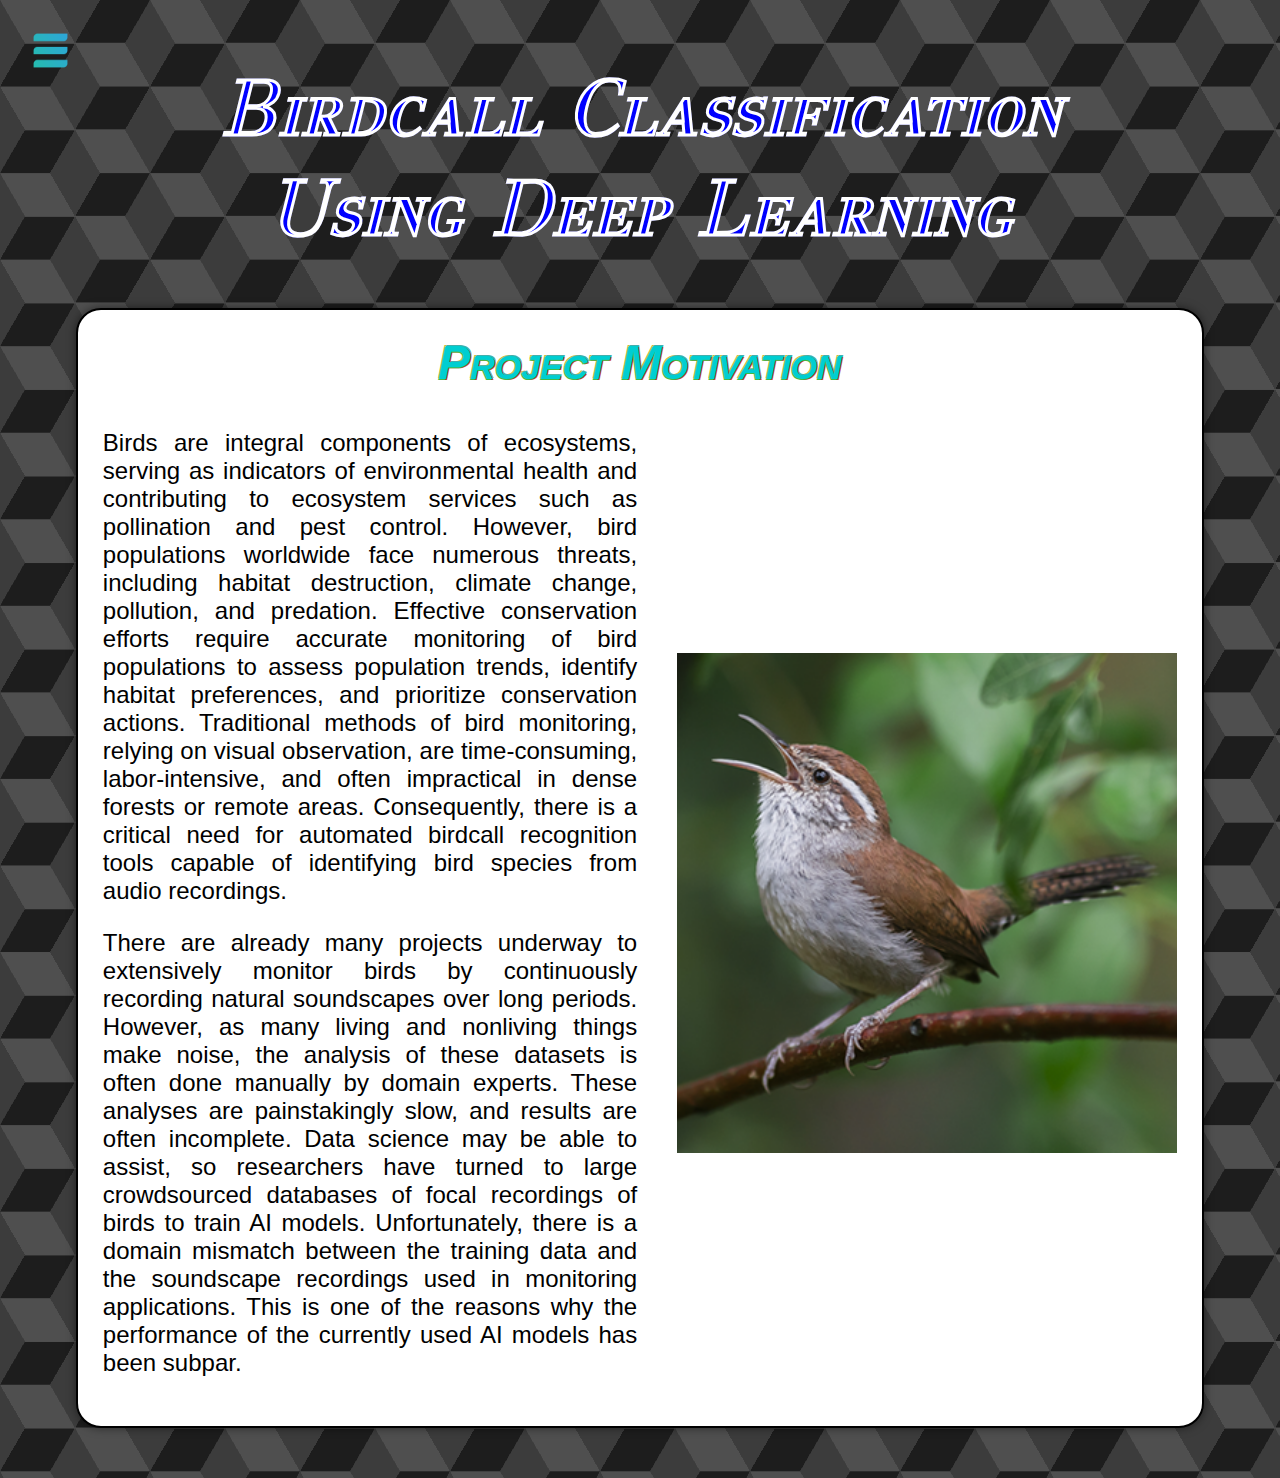
<file: index.html>
<!DOCTYPE html>
<html lang="en">
<head>
    <meta charset="UTF-8">
    <meta name="viewport" content="width=device-width, initial-scale=1.0">
    <title>Home Page</title>
    
    <link href='https://fonts.googleapis.com/css?family=GFS Didot' rel='stylesheet'>
    <link rel="stylesheet" href="CSS/index_style.css">
  </head>
  <body>
    <div id="mySidenav" class="sidenav">
    <a href="javascript:void(0)" class="closebtn" onclick="closeNav()">&times;</a>
    <a href="index.html">Home</a>
    <label for="dataset-touch"><a>Dataset</a></label>
    <input type="checkbox" id="dataset-touch">
    <ul class="slide-down">
      <li><a href="HTML/dataset_overview.html">Overview</a></li>
      <li><a href="HTML/dataset_EDA.html">Exploratory Data Analysis (EDA)</a></li>
    </ul>
    <label for="model-touch"><a>Models</a></label>
    <input type="checkbox" id="model-touch">
    <ul class="slide-down">
      <li><a href="HTML/resnet_model.html">ResNet</a></li>
      <li><a href="HTML/efficientnet_model.html">EfficientNet</a></li>
      <li><a href="HTML/yamnet_model.html">YAMNet</a></li>
    </ul>
    <a href="HTML/results_and_analysis.html">Results and Analysis</a>
    <a href="HTML/team.html">About Us</a>
  </div>
  <span onclick="openNav()"><img src="Images/menu.png" class="navbar-icon"></span>
  <div class="page-title"><span>Birdcall Classification<br>Using Deep Learning</span></div>
  <div class="main-content">
    <div class="content-title">Project Motivation</div>
    <div class="bird-homepage">
      <div class="bird-text">
        <!-- <p>Do you hear the birds chirping outside your window? Over 10,000 bird species occur in the world, and they can be found in nearly every environment, from untouched rainforests to suburbs and even cities. Birds play an essential role in nature. They are high up in the food chain and integrate changes occurring at lower levels. As such, birds are excellent indicators of deteriorating habitat quality and environmental pollution. However, it is often easier to hear birds than see them. With proper sound detection and classification, researchers could automatically intuit factors about an area’s quality of life based on a changing bird population.</p> -->
        <!-- <p>There are already many projects underway to extensively monitor birds by continuously recording natural soundscapes over long periods. However, as many living and nonliving things make noise, the analysis of these datasets is often done manually by domain experts. These analyses are painstakingly slow, and results are often incomplete. Data science may be able to assist, so researchers have turned to large crowdsourced databases of focal recordings of birds to train AI models. Unfortunately, there is a domain mismatch between the training data (short recording of individual birds) and the soundscape recordings (long recordings with often multiple species calling at the same time) used in monitoring applications. This is one of the reasons why the performance of the currently used AI models has been subpar.</p> -->
        <p>Birds are integral components of ecosystems, serving as indicators of environmental health and contributing
          to ecosystem services such as pollination and pest control. However, bird populations worldwide face
          numerous threats, including habitat destruction, climate change, pollution, and predation. Effective
          conservation efforts require accurate monitoring of bird populations to assess population trends, identify
          habitat preferences, and prioritize conservation actions. Traditional methods of bird monitoring, relying on
          visual observation, are time-consuming, labor-intensive, and often impractical in dense forests or remote
          areas. Consequently, there is a critical need for automated birdcall recognition tools capable of identifying
          bird species from audio recordings.</p>
          <p>There are already many projects underway to extensively monitor birds by continuously recording natural soundscapes over long periods. However, as many living and nonliving things make noise, the analysis of these datasets is often done manually by domain experts. These analyses are painstakingly slow, and results are often incomplete. Data science may be able to assist, so researchers have turned to large crowdsourced databases of focal recordings of birds to train AI models. Unfortunately, there is a domain mismatch between the training data and the soundscape recordings used in monitoring applications. This is one of the reasons why the performance of the currently used AI models has been subpar.

          </p>
      </div>
      <div><img src="Images/bird_homepage.png" alt="Bird Image" class="bird-image-homepage"></div>
    </div>
  </div>
  <script src="JS/index_script.js"></script>
</body>
</html>
</file>
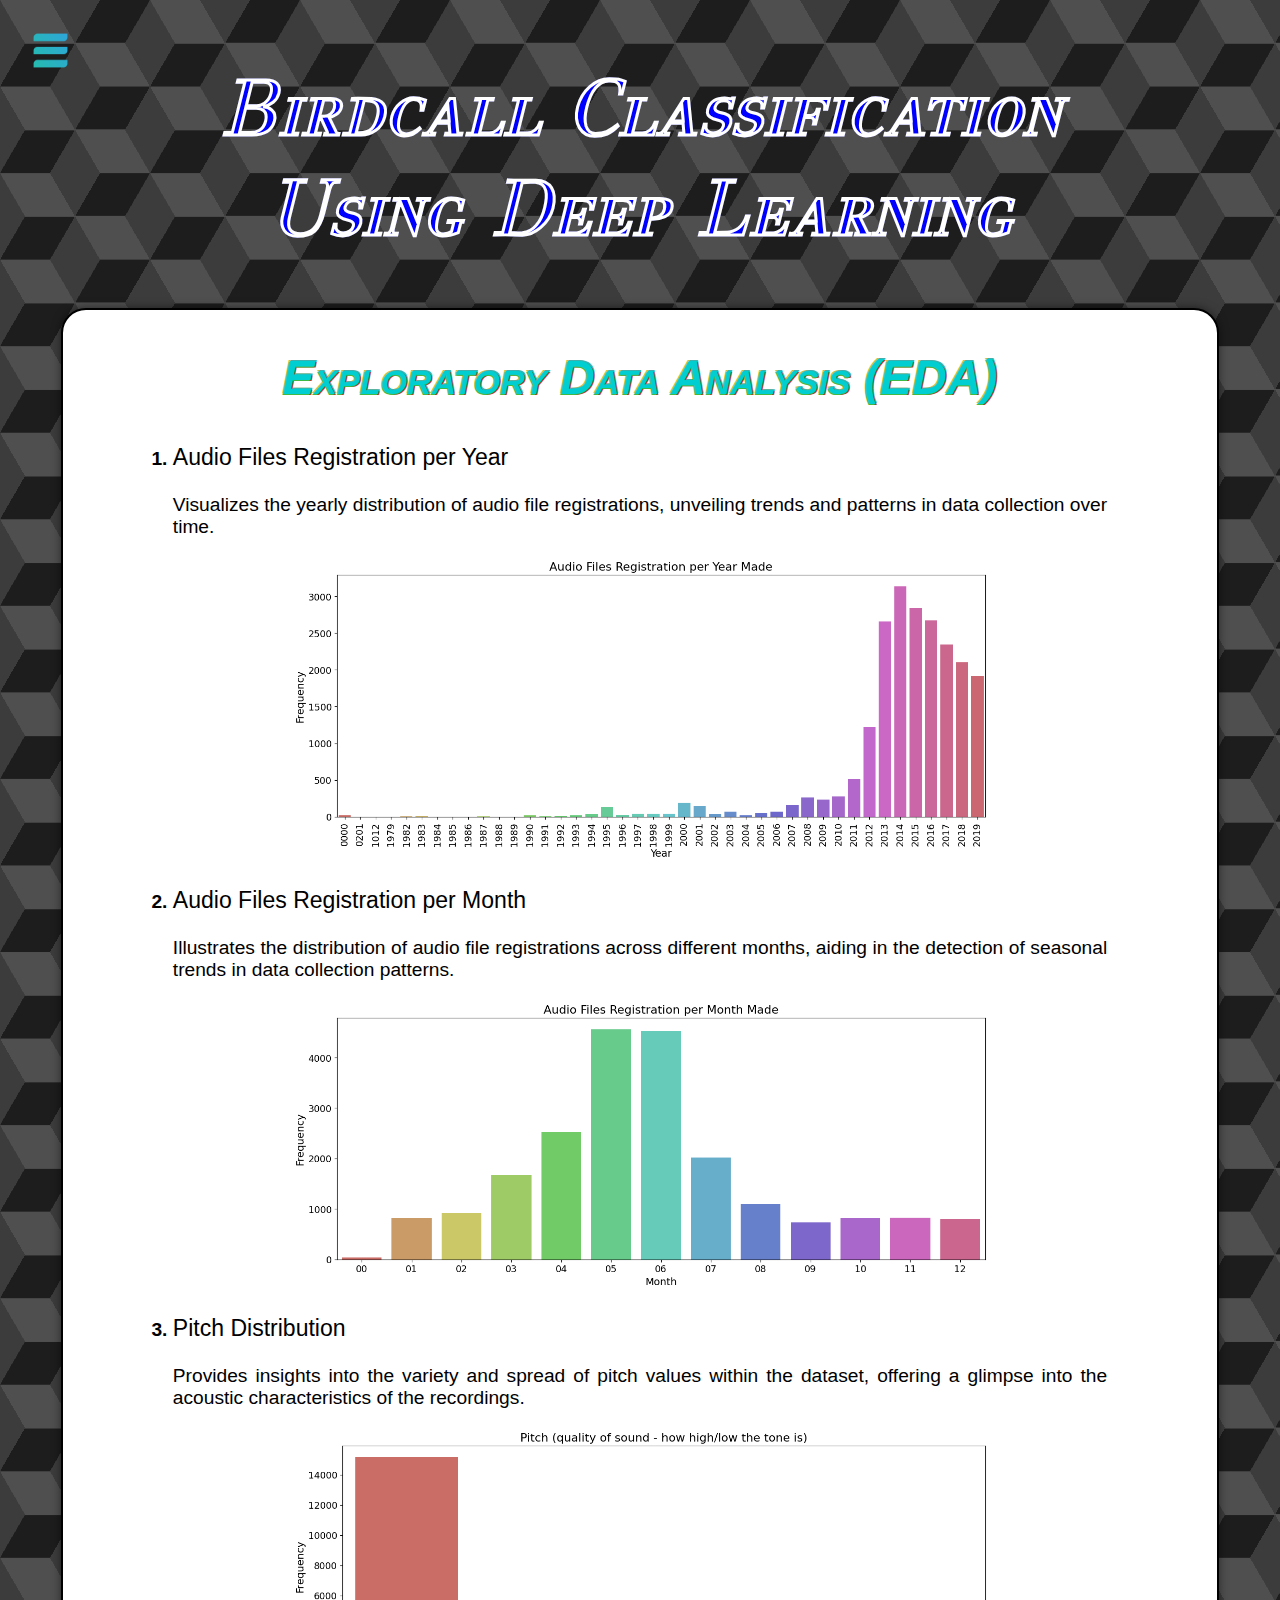
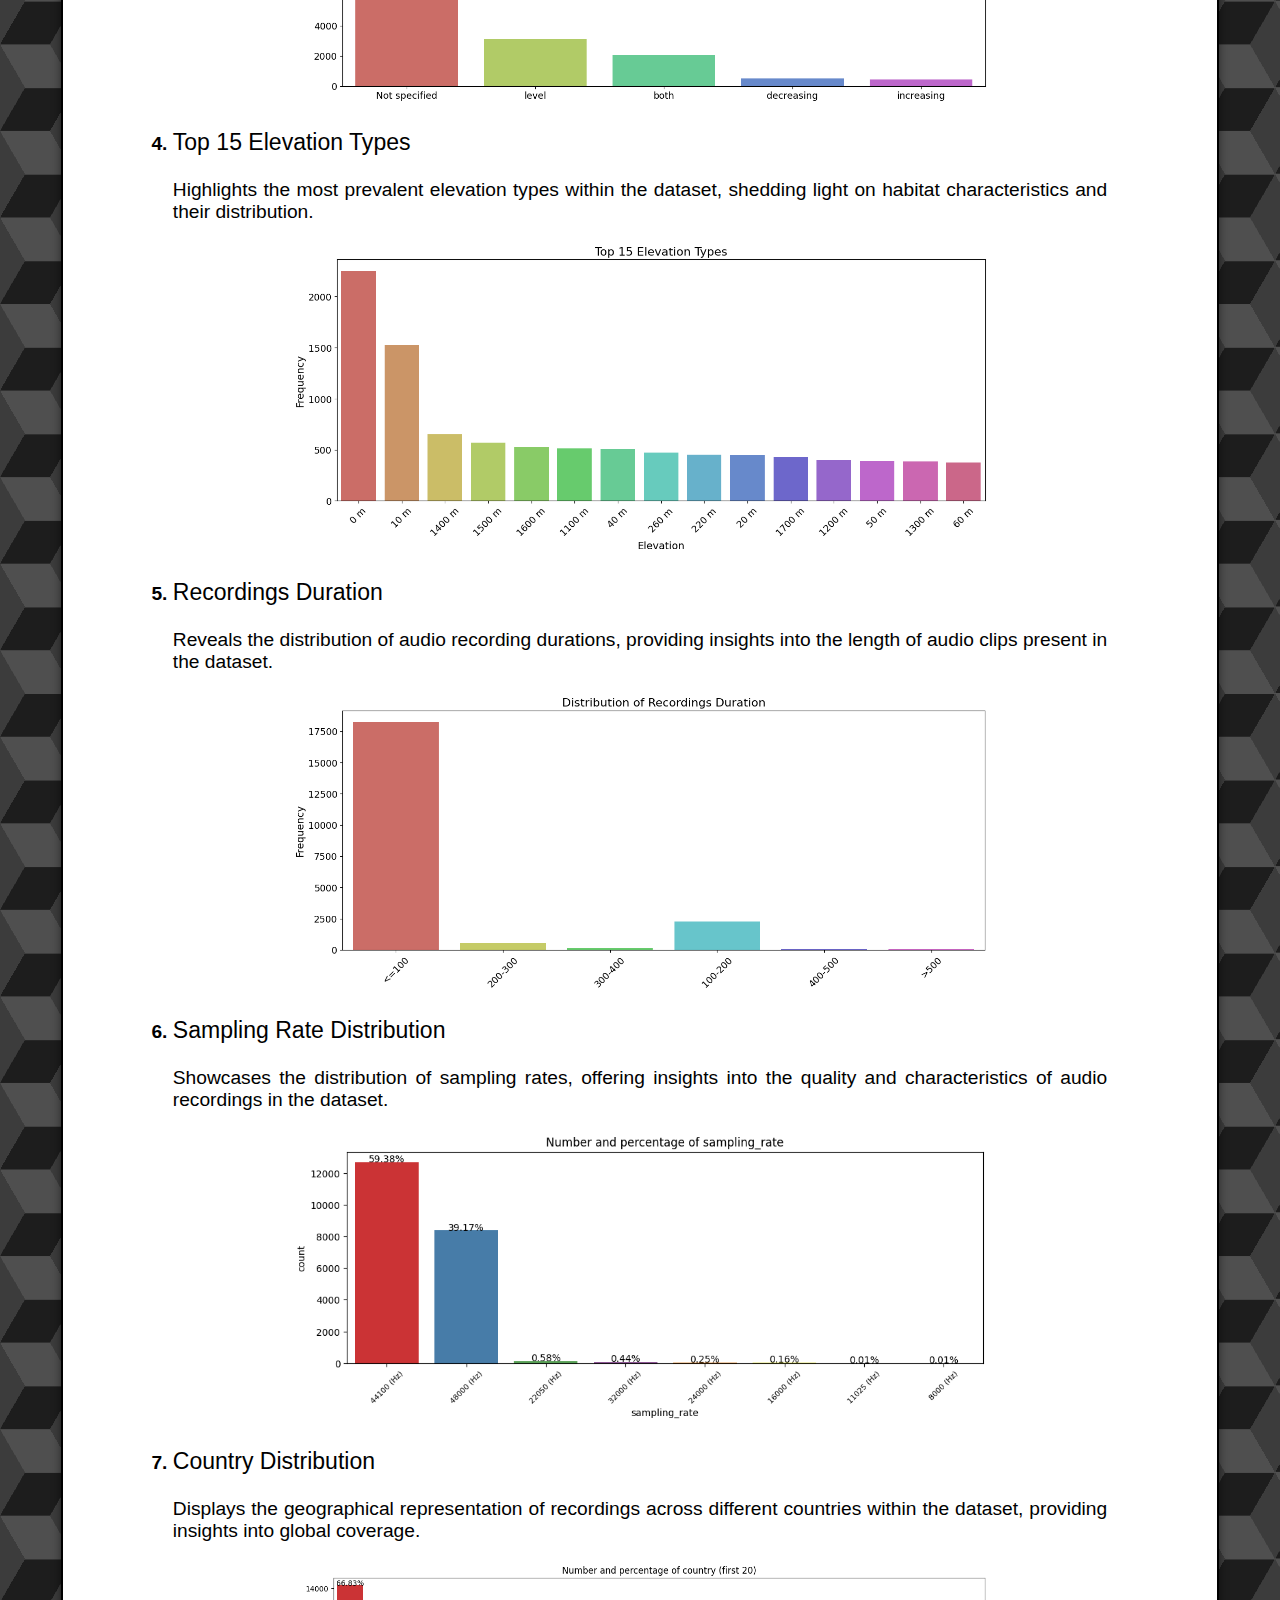
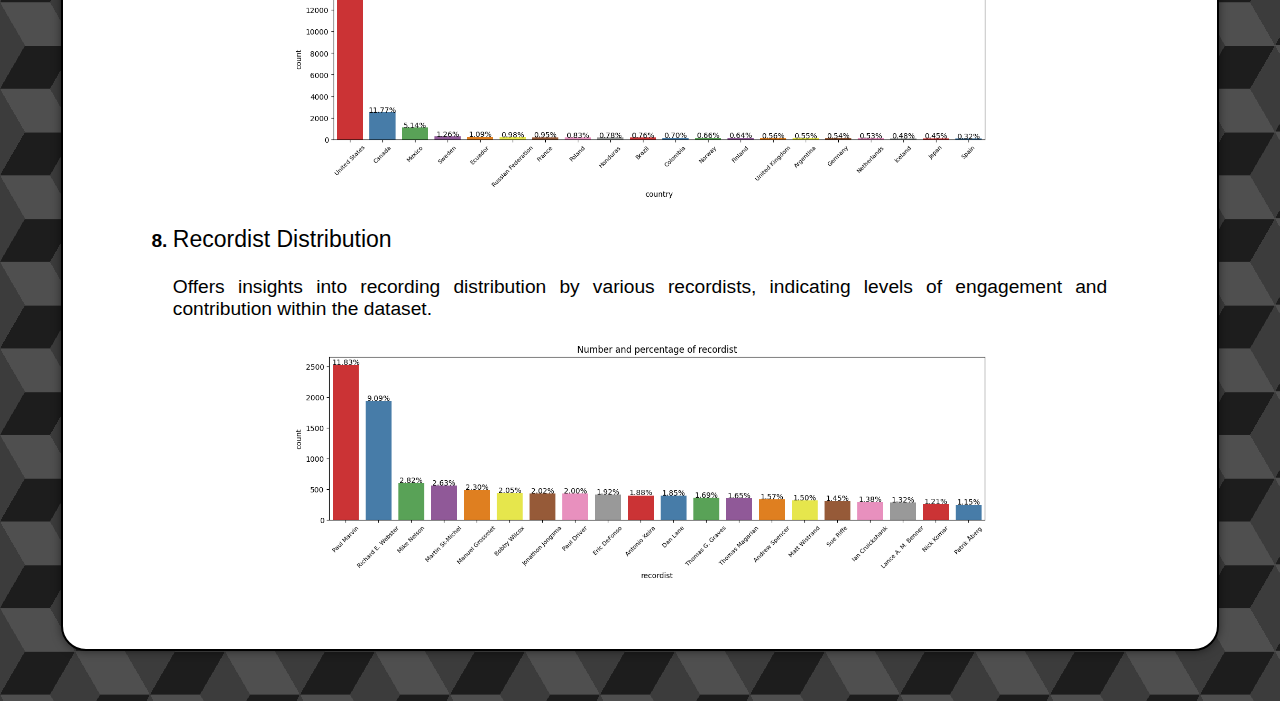
<file: HTML/dataset_EDA.html>
<!DOCTYPE html>
<html lang="en">
<head>
    <meta charset="UTF-8">
    <meta name="viewport" content="width=device-width, initial-scale=1.0">
    <title>Exploratory Data Analysis</title>
    <link href='https://fonts.googleapis.com/css?family=GFS Didot' rel='stylesheet'>
    <link rel="stylesheet" href="../CSS/dataset_EDA.css">
  </head>
  <body>
    <div id="mySidenav" class="sidenav">
    <a href="javascript:void(0)" class="closebtn" onclick="closeNav()">&times;</a>
    <a href="../index.html">Home</a>
    <label for="dataset-touch"><a>Dataset</a></label>
    <input type="checkbox" id="dataset-touch">
    <ul class="slide-down">
      <li><a href="dataset_overview.html">Overview</a></li>
      <li><a href="dataset_EDA.html">Exploratory Data Analysis (EDA)</a></li>
    </ul>
    <label for="model-touch"><a>Models</a></label>
    <input type="checkbox" id="model-touch">
    <ul class="slide-down">
      <li><a href="resnet_model.html">ResNet</a></li>
      <li><a href="efficientnet_model.html">EfficientNet</a></li>
      <li><a href="yamnet_model.html">YAMNet</a></li>
    </ul>
    <a href="results_and_analysis.html">Results and Analysis</a>
    <a href="team.html">About Us</a>
    </div>
  <span onclick="openNav()"><img src="../Images/menu.png" class="navbar-icon"></span>
  <div class="page-title"><span>Birdcall Classification<br>Using Deep Learning</span></div>
  <div class="main-content">
  <div class="content-title">Exploratory Data Analysis (EDA)</div>
  <ol>
    <li>
        <p class="plot-title">Audio Files Registration per Year</p>
        <p>Visualizes the yearly distribution of audio file registrations, unveiling trends and patterns in data collection over time.</p>
        <img src="../Images/audio_files_per_year.png" alt="Audio Files Registration per Year">
    </li>
    <li>
        <p class="plot-title">Audio Files Registration per Month</p>
        <p>Illustrates the distribution of audio file registrations across different months, aiding in the detection of seasonal trends in data collection patterns.</p>
        <img src="../Images/audio_files_per_month.png" alt="Audio Files Registration per Month">
    </li>
    <li>
        <p class="plot-title">Pitch Distribution</p>
        <p>Provides insights into the variety and spread of pitch values within the dataset, offering a glimpse into the acoustic characteristics of the recordings.</p>
        <img src="../Images/pitch_distribution.png" alt="Pitch Distribution">
    </li>
    <li>
        <p class="plot-title">Top 15 Elevation Types</p>
        <p>Highlights the most prevalent elevation types within the dataset, shedding light on habitat characteristics and their distribution.</p>
        <img src="../Images/top_elevation_types.png" alt="Top 15 Elevation Types">
    </li>
    <li>
        <p class="plot-title">Recordings Duration</p>
        <p>Reveals the distribution of audio recording durations, providing insights into the length of audio clips present in the dataset.</p>
        <img src="../Images/recordings_duration.png" alt="Recordings Duration">
    </li>
    <li>
        <p class="plot-title">Sampling Rate Distribution</p>
        <p>Showcases the distribution of sampling rates, offering insights into the quality and characteristics of audio recordings in the dataset.</p>
        <img src="../Images/sampling_rate_distribution.png" alt="Sampling Rate Distribution">
    </li>
    <li>
        <p class="plot-title">Country Distribution</p>
        <p>Displays the geographical representation of recordings across different countries within the dataset, providing insights into global coverage.</p>      
        <img src="../Images/country_distribution.png" alt="Country Distribution of Recordings">
    </li>
    <li>
        <p class="plot-title">Recordist Distribution</p>
        <p>Offers insights into recording distribution by various recordists, indicating levels of engagement and contribution within the dataset.</p>
        <img src="../Images/recordist_distribution.png" alt="Recordist Distribution">
    </li>
  </ol>  
  </div>
  <script src="../JS/index_script.js"></script>
</body>
</html>
</file>
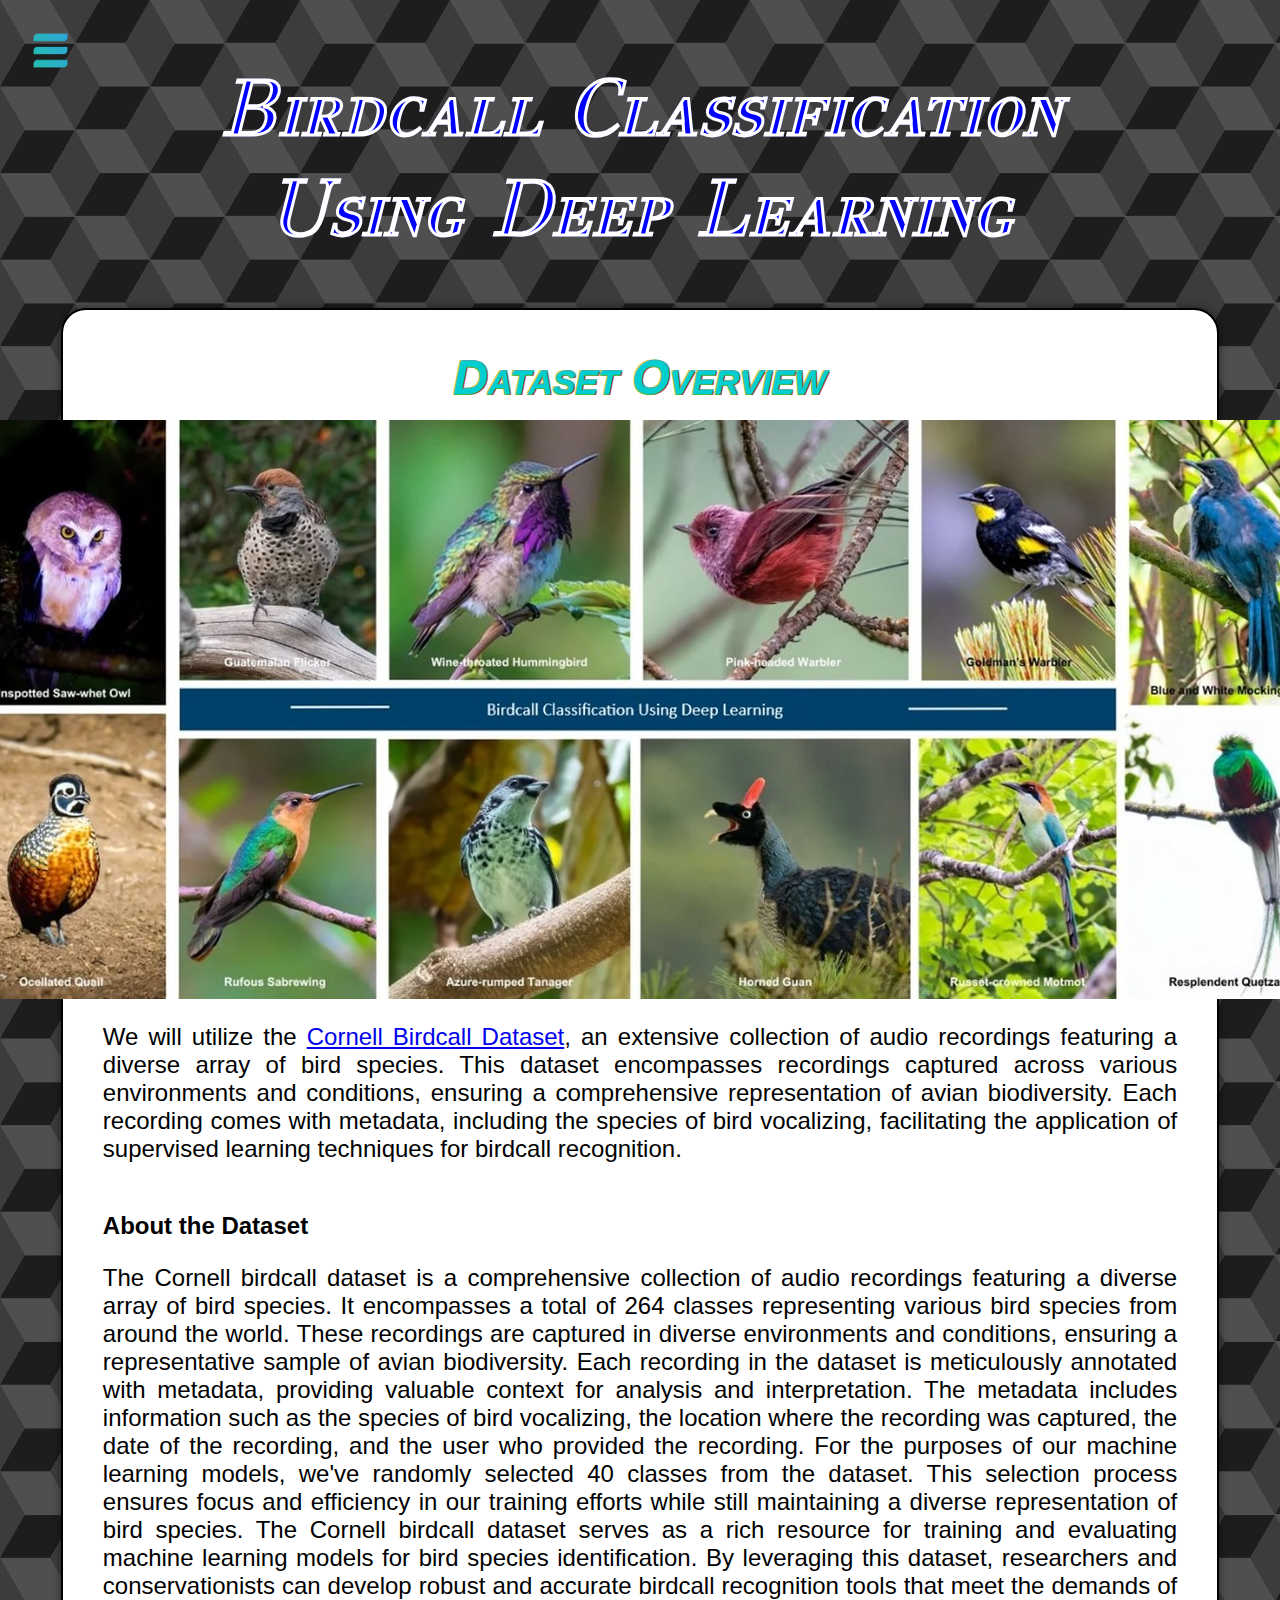
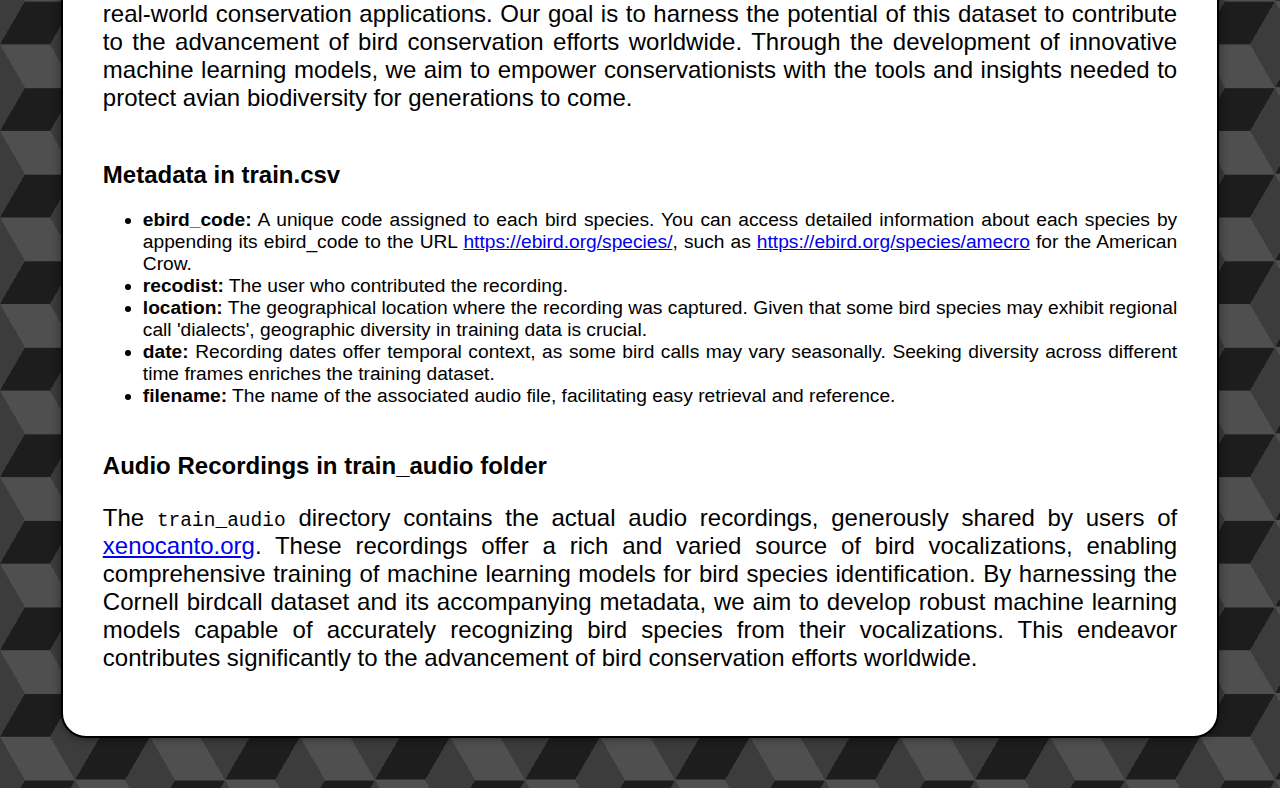
<file: HTML/dataset_overview.html>
<!DOCTYPE html>
<html lang="en">
<head>
    <meta charset="UTF-8">
    <meta name="viewport" content="width=device-width, initial-scale=1.0">
    <title>Overview</title>
    <link href='https://fonts.googleapis.com/css?family=GFS Didot' rel='stylesheet'>
    <link rel="stylesheet" href="../CSS/dataset_overview.css">
  </head>
  <body>
    <div id="mySidenav" class="sidenav">
    <a href="javascript:void(0)" class="closebtn" onclick="closeNav()">&times;</a>
    <a href="../index.html">Home</a>
    <label for="dataset-touch"><a>Dataset</a></label>
    <input type="checkbox" id="dataset-touch">
    <ul class="slide-down">
      <li><a href="dataset_overview.html">Overview</a></li>
      <li><a href="dataset_EDA.html">Exploratory Data Analysis (EDA)</a></li>
    </ul>
    <label for="model-touch"><a>Models</a></label>
    <input type="checkbox" id="model-touch">
    <ul class="slide-down">
      <li><a href="resnet_model.html">ResNet</a></li>
      <li><a href="efficientnet_model.html">EfficientNet</a></li>
      <li><a href="yamnet_model.html">YAMNet</a></li>
    </ul>
    <a href="results_and_analysis.html">Results and Analysis</a>
    <a href="team.html">About Us</a>
    </div>
  <span onclick="openNav()"><img src="../Images/menu.png" class="navbar-icon"></span>
  <div class="page-title"><span>Birdcall Classification<br>Using Deep Learning</span></div>
  <div class="main-content">
    <div class="content-title">Dataset Overview</div>
    <div class="intro-to-dataset">
      <div class="dataset-image"><img src="../Images/dataset_birds.jpg"></div>
      <p>We will utilize the <a href="https://www.kaggle.com/c/birdsong-recognition" target="_blank">Cornell Birdcall Dataset</a>, an extensive collection of audio recordings featuring a diverse array of bird species. This dataset encompasses recordings captured across various environments and conditions, ensuring a comprehensive representation of avian biodiversity. Each recording comes with metadata, including the species of bird vocalizing, facilitating the application of supervised learning techniques for birdcall recognition.</p>
      <h2>About the Dataset</h2>
      <p>The Cornell birdcall dataset is a comprehensive collection of audio recordings featuring a diverse array of bird species. It encompasses a total of 264 classes representing various bird species from around the world. These recordings are captured in diverse environments and conditions, ensuring a representative sample of avian biodiversity. Each recording in the dataset is meticulously annotated with metadata, providing valuable context for analysis and interpretation. The metadata includes information such as the species of bird vocalizing, the location where the recording was captured, the date of the recording, and the user who provided the recording. For the purposes of our machine learning models, we've randomly selected 40 classes from the dataset. This selection process ensures focus and efficiency in our training efforts while still maintaining a diverse representation of bird species. The Cornell birdcall dataset serves as a rich resource for training and evaluating machine learning models for bird species identification. By leveraging this dataset, researchers and conservationists can develop robust and accurate birdcall recognition tools that meet the demands of real-world conservation applications. Our goal is to harness the potential of this dataset to contribute to the advancement of bird conservation efforts worldwide. Through the development of innovative machine learning models, we aim to empower conservationists with the tools and insights needed to protect avian biodiversity for generations to come.</p>
      <h2>Metadata in train.csv</h2>
      <ul>
          <li><strong>ebird_code:</strong> A unique code assigned to each bird species. You can access detailed information about each species by appending its ebird_code to the URL <a href="https://ebird.org/species/">https://ebird.org/species/</a>, such as <a href="https://ebird.org/species/amecro">https://ebird.org/species/amecro</a> for the American Crow.</li>
          <li><strong>recodist:</strong> The user who contributed the recording.</li>
          <li><strong>location:</strong> The geographical location where the recording was captured. Given that some bird species may exhibit regional call 'dialects', geographic diversity in training data is crucial.</li>
          <li><strong>date:</strong> Recording dates offer temporal context, as some bird calls may vary seasonally. Seeking diversity across different time frames enriches the training dataset.</li>
          <li><strong>filename:</strong> The name of the associated audio file, facilitating easy retrieval and reference.</li>
      </ul>
      <h2>Audio Recordings in train_audio folder</h2>
      <p>The <code>train_audio</code> directory contains the actual audio recordings, generously shared by users of <a href="https://www.xeno-canto.org/">xenocanto.org</a>. These recordings offer a rich and varied source of bird vocalizations, enabling comprehensive training of machine learning models for bird species identification. By harnessing the Cornell birdcall dataset and its accompanying metadata, we aim to develop robust machine learning models capable of accurately recognizing bird species from their vocalizations. This endeavor contributes significantly to the advancement of bird conservation efforts worldwide.</p>
    </div>
  </div>
  <script src="../JS/index_script.js"></script>
</body>
</html>
</file>
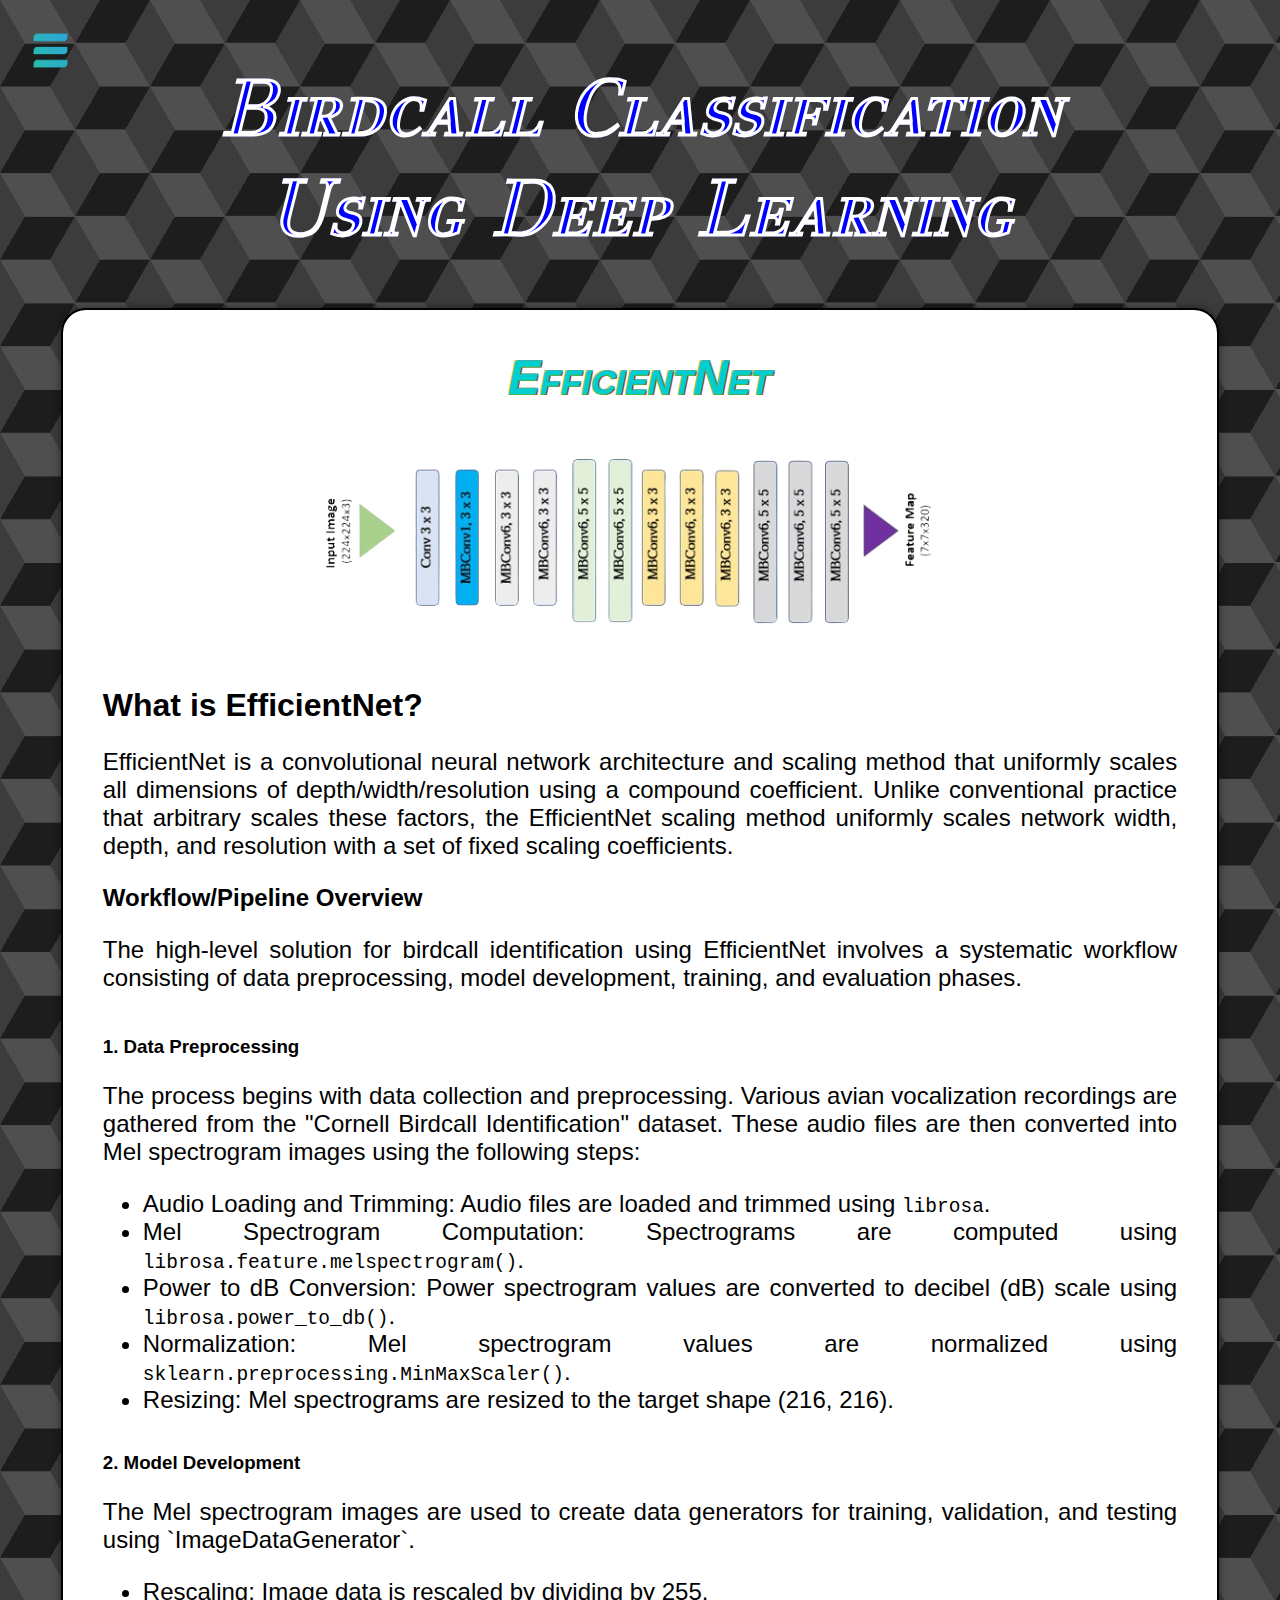
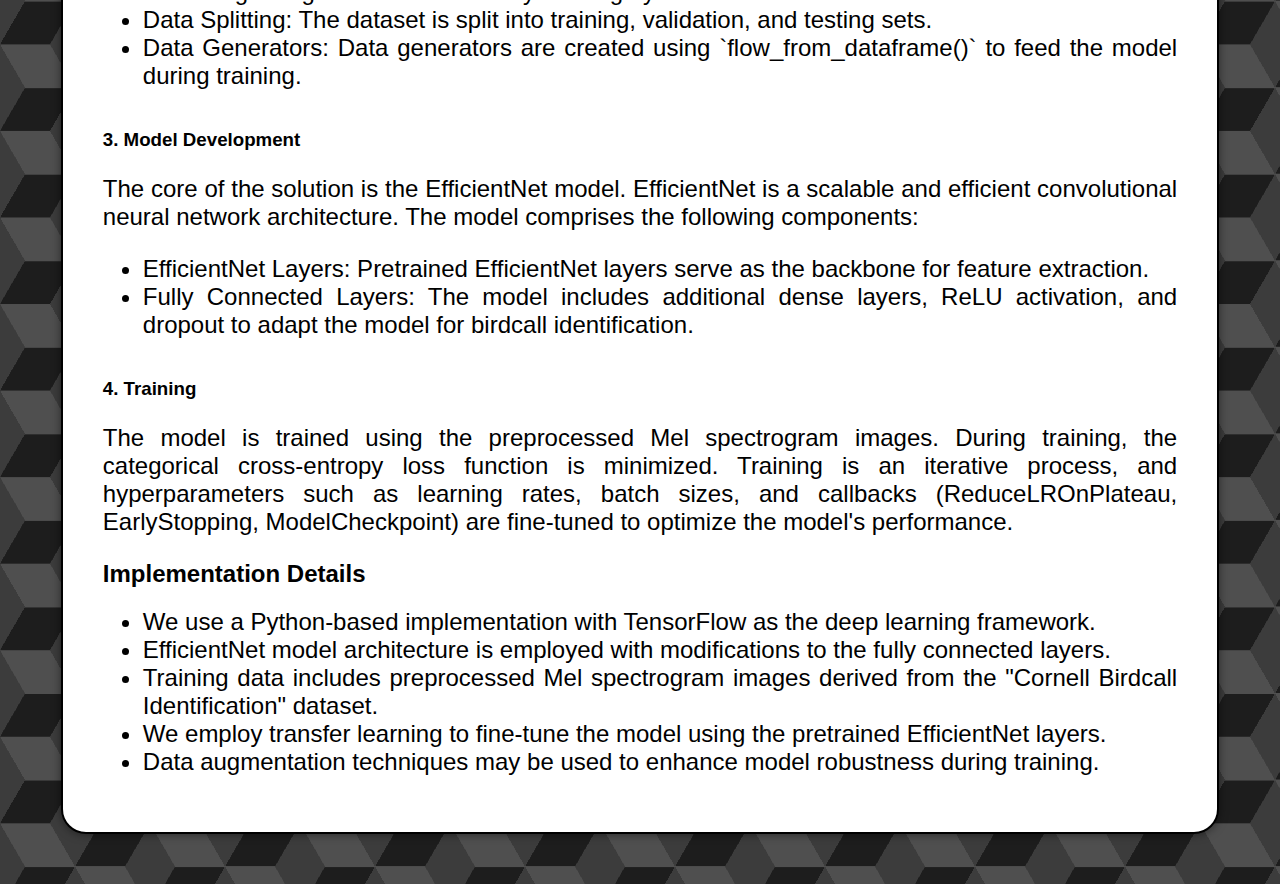
<file: HTML/efficientnet_model.html>
<!DOCTYPE html>
<html lang="en">
<head>
    <meta charset="UTF-8">
    <meta name="viewport" content="width=device-width, initial-scale=1.0">
    <title>EfficientNet</title>
    <link rel="stylesheet" href="../CSS/efficientnet_model.css">
    <link href='https://fonts.googleapis.com/css?family=GFS Didot' rel='stylesheet'>
  </head>
  <body>
    <div id="mySidenav" class="sidenav">
    <a href="javascript:void(0)" class="closebtn" onclick="closeNav()">&times;</a>
    <a href="../index.html">Home</a>
    <label for="dataset-touch"><a>Dataset</a></label>
    <input type="checkbox" id="dataset-touch">
    <ul class="slide-down">
      <li><a href="dataset_overview.html">Overview</a></li>
      <li><a href="dataset_EDA.html">Exploratory Data Analysis (EDA)</a></li>
    </ul>
    <label for="model-touch"><a>Models</a></label>
    <input type="checkbox" id="model-touch">
    <ul class="slide-down">
      <li><a href="resnet_model.html">ResNet</a></li>
      <li><a href="efficientnet_model.html">EfficientNet</a></li>
      <li><a href="yamnet_model.html">YAMNet</a></li>
    </ul>
    <a href="results_and_analysis.html">Results and Analysis</a>
    <a href="team.html">About Us</a>
  </div>
  <span onclick="openNav()"><img src="../Images/menu.png" class="navbar-icon"></span>
  <div class="page-title"><span>Birdcall Classification<br>Using Deep Learning</span></div>
  <div class="main-content">
  <div class="content-title">EfficientNet</div>
  <img src="../Images/efficientnet_architechture.png" alt="EfficientNet Architecture" class="model-architecture-image">
  <h1>What is EfficientNet?</h1>
  <p>EfficientNet is a convolutional neural network architecture and scaling method that uniformly scales all dimensions of depth/width/resolution using a compound coefficient. Unlike conventional practice that arbitrary scales these factors, the EfficientNet scaling method uniformly scales network width, depth, and resolution with a set of fixed scaling coefficients.</p>
  <h2>Workflow/Pipeline Overview</h2>
    <p>The high-level solution for birdcall identification using EfficientNet involves a systematic workflow consisting of data preprocessing, model development, training, and evaluation phases.</p>

    <h3>1. Data Preprocessing</h3>
    <p>The process begins with data collection and preprocessing. Various avian vocalization recordings are gathered from the "Cornell Birdcall Identification" dataset. These audio files are then converted into Mel spectrogram images using the following steps:</p>
    <ul>
        <li>Audio Loading and Trimming: Audio files are loaded and trimmed using <code>librosa</code>.</li>
        <li>Mel Spectrogram Computation: Spectrograms are computed using <code>librosa.feature.melspectrogram()</code>.</li>
        <li>Power to dB Conversion: Power spectrogram values are converted to decibel (dB) scale using <code>librosa.power_to_db()</code>.</li>
        <li>Normalization: Mel spectrogram values are normalized using <code>sklearn.preprocessing.MinMaxScaler()</code>.</li>
        <li>Resizing: Mel spectrograms are resized to the target shape (216, 216).</li>
    </ul>

    <h3>2. Model Development</h3>
    <p>The Mel spectrogram images are used to create data generators for training, validation, and testing using `ImageDataGenerator`.</p>
    <ul>
        <li>Rescaling: Image data is rescaled by dividing by 255.</li>
        <li>Data Splitting: The dataset is split into training, validation, and testing sets.</li>
        <li>Data Generators: Data generators are created using `flow_from_dataframe()` to feed the model during training.</li>
    </ul>

    <h3>3. Model Development</h3>
    <p>The core of the solution is the EfficientNet model. EfficientNet is a scalable and
      efficient convolutional neural network architecture. The model comprises the following components:</p>

    <ul>
      <li>EfficientNet Layers: Pretrained EfficientNet layers serve as the backbone for feature extraction.</li>
      <li>Fully Connected Layers: The model includes additional dense layers, ReLU activation, and dropout to
        adapt the model for birdcall identification.
        </li>
    </ul>

    <h3>4. Training</h3>
    <p>The model is trained using the preprocessed Mel spectrogram images. During training, the
      categorical cross-entropy loss function is minimized. Training is an iterative process, and hyperparameters
      such as learning rates, batch sizes, and callbacks (ReduceLROnPlateau, EarlyStopping, ModelCheckpoint)
      are fine-tuned to optimize the model's performance.</p>

    <h2>Implementation Details</h2>
    <ul>
        <li>We use a Python-based implementation with TensorFlow as the deep learning framework.</li>
        <li>EfficientNet model architecture is employed with modifications to the fully connected layers.</li>
        <li>Training data includes preprocessed Mel spectrogram images derived from the "Cornell Birdcall Identification" dataset.</li>
        <li>We employ transfer learning to fine-tune the model using the pretrained EfficientNet layers.</li>
        <li>Data augmentation techniques may be used to enhance model robustness during training.</li>
    </ul>  
  </div>
  <script src="../JS/index_script.js"></script>
</body>
</html>
</file>
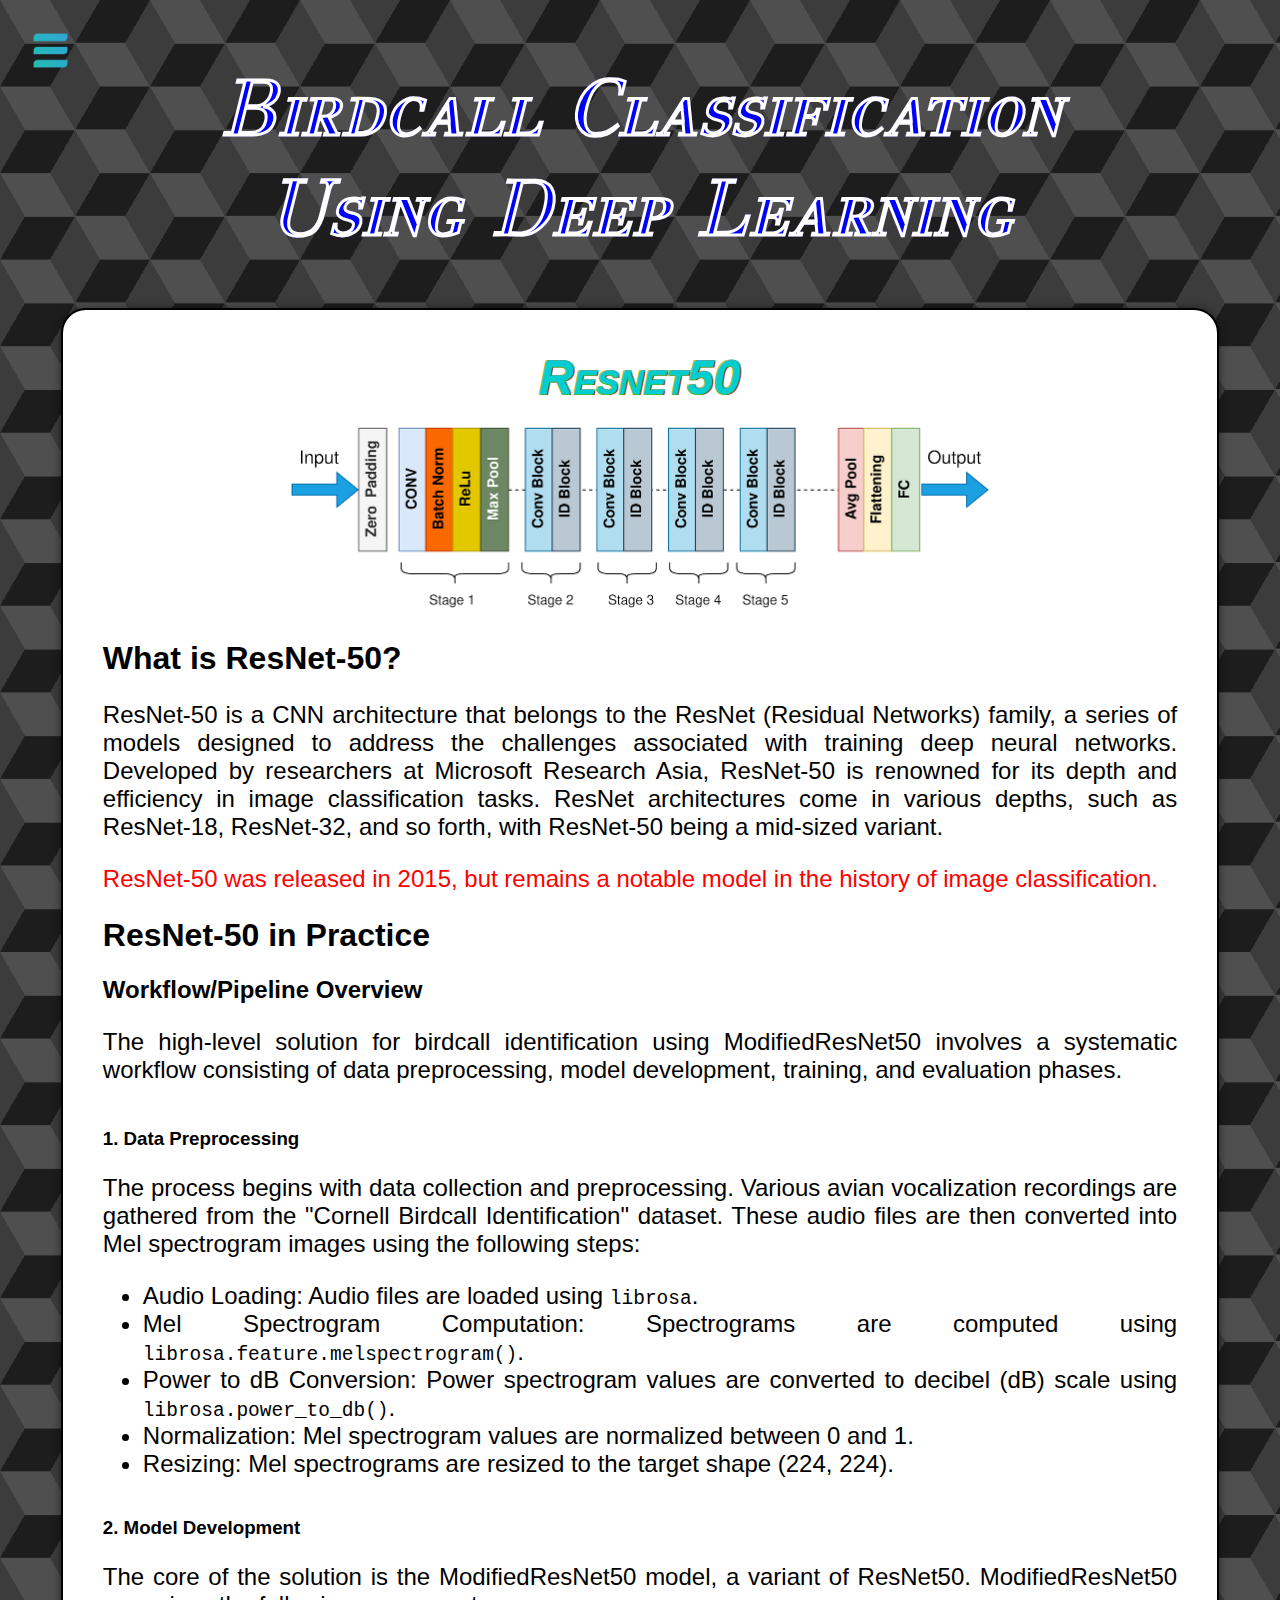
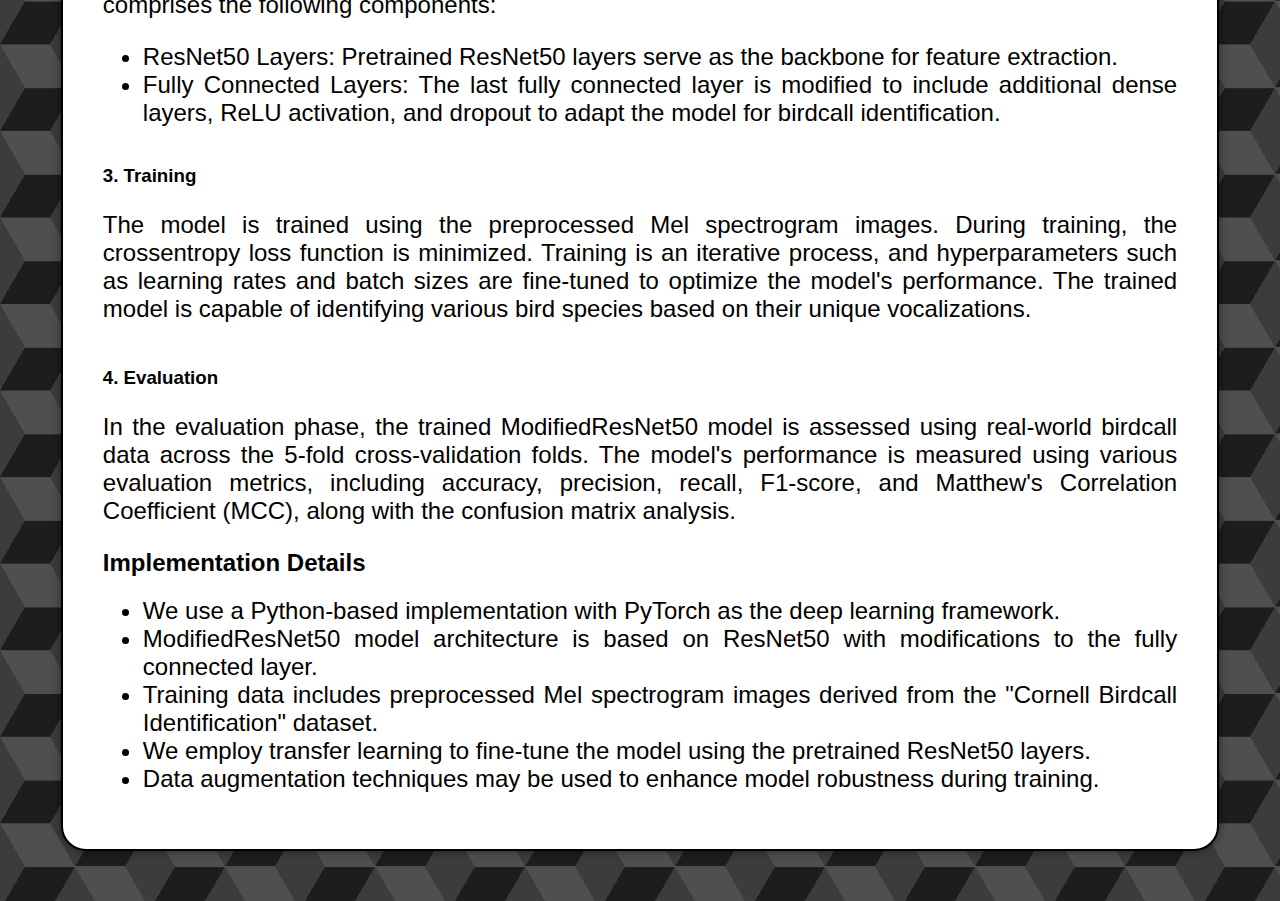
<file: HTML/resnet_model.html>
<!DOCTYPE html>
<html lang="en">
<head>
    <meta charset="UTF-8">
    <meta name="viewport" content="width=device-width, initial-scale=1.0">
    <title>ResNet</title>
    <link rel="stylesheet" href="../CSS/resnet_model.css">
    <link href='https://fonts.googleapis.com/css?family=GFS Didot' rel='stylesheet'>
  </head>
  <body>
    <div id="mySidenav" class="sidenav">
    <a href="javascript:void(0)" class="closebtn" onclick="closeNav()">&times;</a>
    <a href="../index.html">Home</a>
    <label for="dataset-touch"><a>Dataset</a></label>
    <input type="checkbox" id="dataset-touch">
    <ul class="slide-down">
      <li><a href="dataset_overview.html">Overview</a></li>
      <li><a href="dataset_EDA.html">Exploratory Data Analysis (EDA)</a></li>
    </ul>
    <label for="model-touch"><a>Models</a></label>
    <input type="checkbox" id="model-touch">
    <ul class="slide-down">
      <li><a href="resnet_model.html">ResNet</a></li>
      <li><a href="efficientnet_model.html">EfficientNet</a></li>
      <li><a href="yamnet_model.html">YAMNet</a></li>
    </ul>
    <a href="results_and_analysis.html">Results and Analysis</a>
    <a href="team.html">About Us</a>
  </div>
  <span onclick="openNav()"><img src="../Images/menu.png" class="navbar-icon"></span>
  <div class="page-title"><span>Birdcall Classification<br>Using Deep Learning</span></div>
  <div class="main-content">
  <div class="content-title">Resnet50</div>
  <img src="../Images/resnet_architechture.png" alt="Resnet Architecture" class="model-architecture-image">
  <h1>What is ResNet-50?</h1>
      <p>ResNet-50 is a CNN architecture that belongs to the ResNet (Residual Networks) family, a series of models designed to address the challenges associated with training deep neural networks. Developed by researchers at Microsoft Research Asia, ResNet-50 is renowned for its depth and efficiency in image classification tasks. ResNet architectures come in various depths, such as ResNet-18, ResNet-32, and so forth, with ResNet-50 being a mid-sized variant.</p>
      <p style="color: red;">ResNet-50 was released in 2015, but remains a notable model in the history of image classification.</p>
  <h1>ResNet-50 in Practice</h2>
    <h2>Workflow/Pipeline Overview</h2>
    <p>The high-level solution for birdcall identification using ModifiedResNet50 involves a systematic workflow consisting of data preprocessing, model development, training, and evaluation phases.</p>

    <h3>1. Data Preprocessing</h3>
    <p>The process begins with data collection and preprocessing. Various avian vocalization recordings are gathered from the "Cornell Birdcall Identification" dataset. These audio files are then converted into Mel spectrogram images using the following steps:</p>
    <ul>
        <li>Audio Loading: Audio files are loaded using <code>librosa</code>.</li>
        <li>Mel Spectrogram Computation: Spectrograms are computed using <code>librosa.feature.melspectrogram()</code>.</li>
        <li>Power to dB Conversion: Power spectrogram values are converted to decibel (dB) scale using <code>librosa.power_to_db()</code>.</li>
        <li>Normalization: Mel spectrogram values are normalized between 0 and 1.</li>
        <li>Resizing: Mel spectrograms are resized to the target shape (224, 224).</li>
    </ul>

    <h3>2. Model Development</h3>
    <p>The core of the solution is the ModifiedResNet50 model, a variant of ResNet50. ModifiedResNet50 comprises the following components:</p>
    <ul>
        <li>ResNet50 Layers: Pretrained ResNet50 layers serve as the backbone for feature extraction.</li>
        <li>Fully Connected Layers: The last fully connected layer is modified to include additional dense layers, ReLU activation, and dropout to adapt the model for birdcall identification.</li>
    </ul>

    <h3>3. Training</h3>
    <p>The model is trained using the preprocessed Mel spectrogram images. During training, the crossentropy loss function is minimized. Training is an iterative process, and hyperparameters such as learning rates and batch sizes are fine-tuned to optimize the model's performance. The trained model is capable of identifying various bird species based on their unique vocalizations.</p>

    <h3>4. Evaluation</h3>
    <p>In the evaluation phase, the trained ModifiedResNet50 model is assessed using real-world birdcall data across the 5-fold cross-validation folds. The model's performance is measured using various evaluation metrics, including accuracy, precision, recall, F1-score, and Matthew's Correlation Coefficient (MCC), along with the confusion matrix analysis.</p>

    <h2>Implementation Details</h2>
    <ul>
        <li>We use a Python-based implementation with PyTorch as the deep learning framework.</li>
        <li>ModifiedResNet50 model architecture is based on ResNet50 with modifications to the fully connected layer.</li>
        <li>Training data includes preprocessed Mel spectrogram images derived from the "Cornell Birdcall Identification" dataset.</li>
        <li>We employ transfer learning to fine-tune the model using the pretrained ResNet50 layers.</li>
        <li>Data augmentation techniques may be used to enhance model robustness during training.</li>
    </ul>  
  </div>
  <script src="../JS/index_script.js"></script>
</body>
</html>
</file>
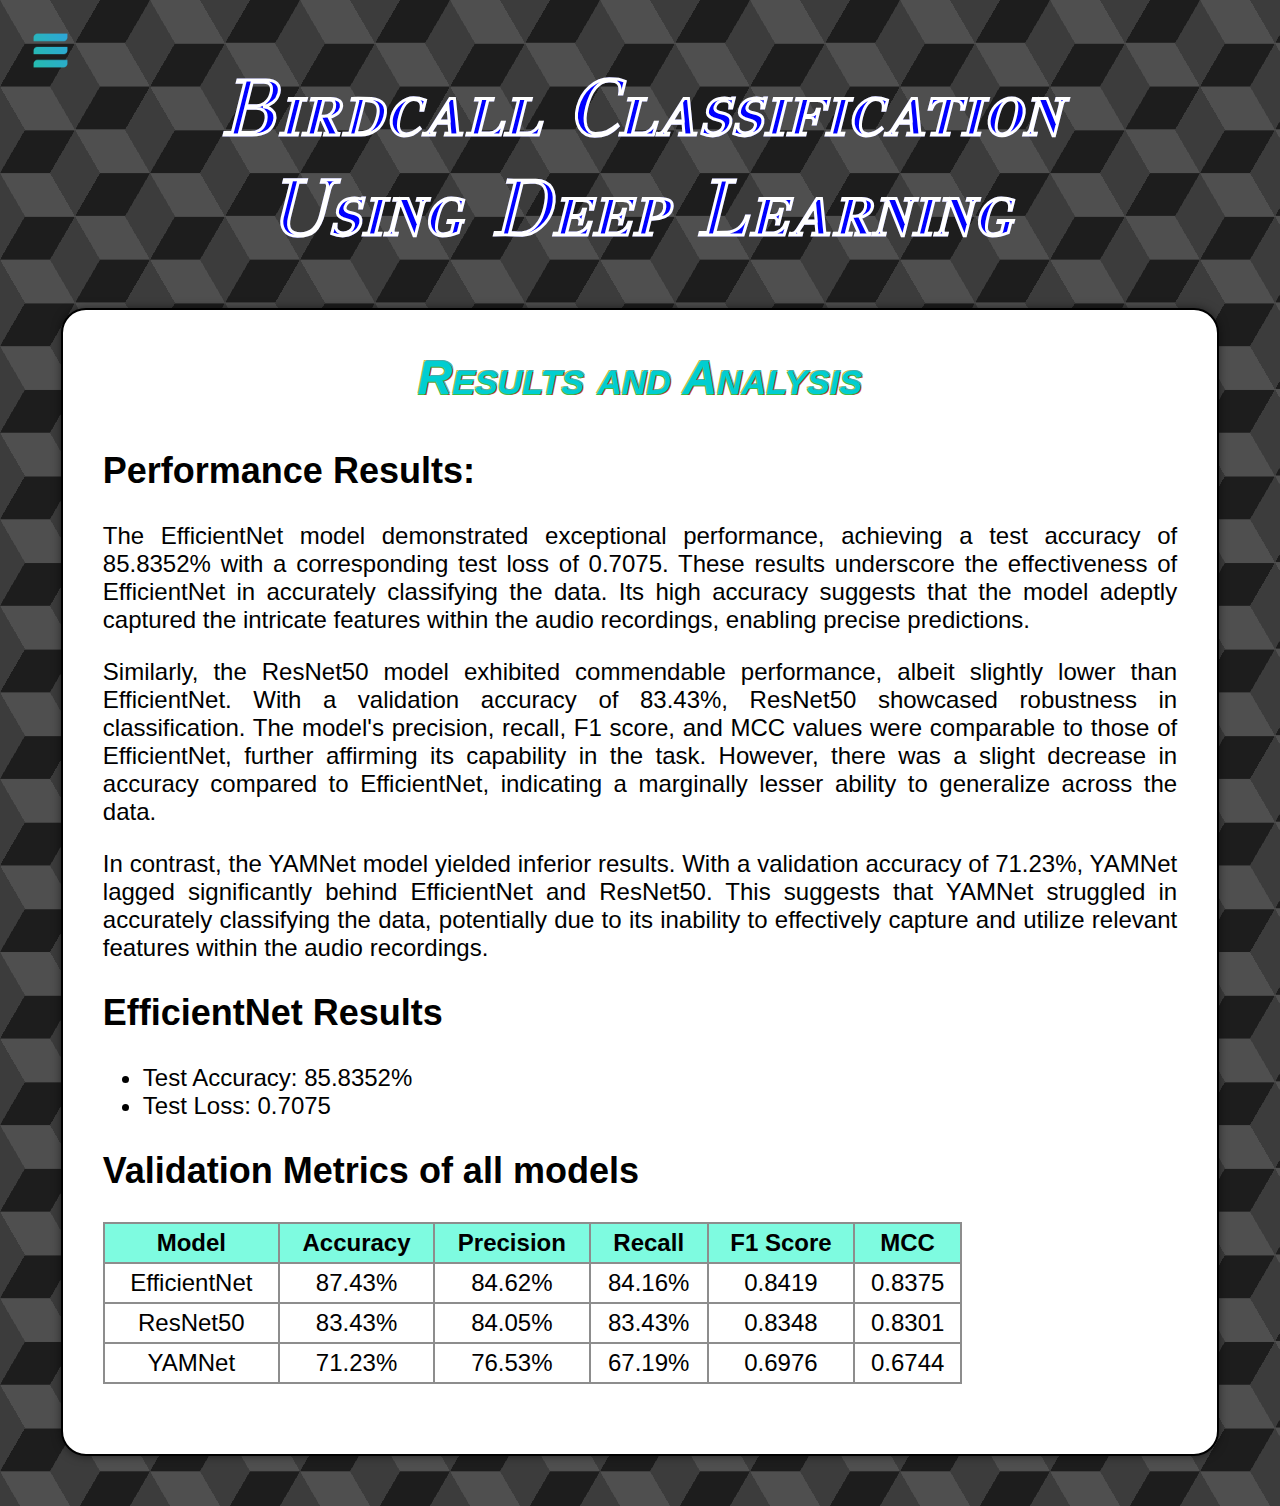
<file: HTML/results_and_analysis.html>
<!DOCTYPE html>
<html lang="en">
<head>
    <meta charset="UTF-8">
    <meta name="viewport" content="width=device-width, initial-scale=1.0">
    <title>Results and Analysis</title>
    <link rel="stylesheet" href="../CSS/results_and_analysis.css">
    <link href='https://fonts.googleapis.com/css?family=GFS Didot' rel='stylesheet'>
  </head>
  <body>
    <div id="mySidenav" class="sidenav">
    <a href="javascript:void(0)" class="closebtn" onclick="closeNav()">&times;</a>
    <a href="../index.html">Home</a>
    <label for="dataset-touch"><a>Dataset</a></label>
    <input type="checkbox" id="dataset-touch">
    <ul class="slide-down">
      <li><a href="dataset_overview.html">Overview</a></li>
      <li><a href="dataset_EDA.html">Exploratory Data Analysis (EDA)</a></li>
    </ul>
    <label for="model-touch"><a>Models</a></label>
    <input type="checkbox" id="model-touch">
    <ul class="slide-down">
      <li><a href="resnet_model.html">ResNet</a></li>
      <li><a href="efficientnet_model.html">EfficientNet</a></li>
      <li><a href="yamnet_model.html">YAMNet</a></li>
    </ul>
    <a href="results_and_analysis.html">Results and Analysis</a>
    <a href="team.html">About Us</a>
  </div>
  <span onclick="openNav()"><img src="../Images/menu.png" class="navbar-icon"></span>
  <div class="page-title"><span>Birdcall Classification<br>Using Deep Learning</span></div>
  <div class="main-content">
  <div class="content-title"><span>Results and Analysis</span></div>
  <div class="performance-results">
    <h2>Performance Results:</h2>
    <p>The EfficientNet model demonstrated exceptional performance, achieving a test accuracy of 85.8352% with a corresponding test loss of 0.7075. These results underscore the effectiveness of EfficientNet in accurately classifying the data. Its high accuracy suggests that the model adeptly captured the intricate features within the audio recordings, enabling precise predictions.</p>
    <p>Similarly, the ResNet50 model exhibited commendable performance, albeit slightly lower than EfficientNet. With a validation accuracy of 83.43%, ResNet50 showcased robustness in classification. The model's precision, recall, F1 score, and MCC values were comparable to those of EfficientNet, further affirming its capability in the task. However, there was a slight decrease in accuracy compared to EfficientNet, indicating a marginally lesser ability to generalize across the data.</p>
    <p>In contrast, the YAMNet model yielded inferior results. With a validation accuracy of 71.23%, YAMNet lagged significantly behind EfficientNet and ResNet50. This suggests that YAMNet struggled in accurately classifying the data, potentially due to its inability to effectively capture and utilize relevant features within the audio recordings.</p>
  </div>
  <div class="efficientnet-results">
    <h2>EfficientNet Results</h2>
    <ul>
      <li>Test Accuracy: 85.8352%</li>
      <li>Test Loss: 0.7075</li>
    </ul>
  </div>
  <div class="validation-metrics">
    <h2>Validation Metrics of all models</h2>
    <table>
      <thead>
        <tr>
          <th>Model</th>
          <th>Accuracy</th>
          <th>Precision</th>
          <th>Recall</th>
          <th>F1 Score</th>
          <th>MCC</th>
        </tr>
      </thead>
      <tbody>
        <tr>
          <td>EfficientNet</td>
          <td>87.43%</td>
          <td>84.62%</td>
          <td>84.16%</td>
          <td>0.8419</td>
          <td>0.8375</td>
        </tr>
        <tr>
          <td>ResNet50</td>
          <td>83.43%</td>
          <td>84.05%</td>
          <td>83.43%</td>
          <td>0.8348</td>
          <td>0.8301</td>
        </tr>
        <tr>
          <td>YAMNet</td>
          <td>71.23%</td>
          <td>76.53%</td>
          <td>67.19%</td>
          <td>0.6976</td>
          <td>0.6744</td>
        </tr>
      </tbody>
    </table>
  </div>
  </div>
  <script src="../JS/index_script.js"></script>
</body>
</html>
</file>
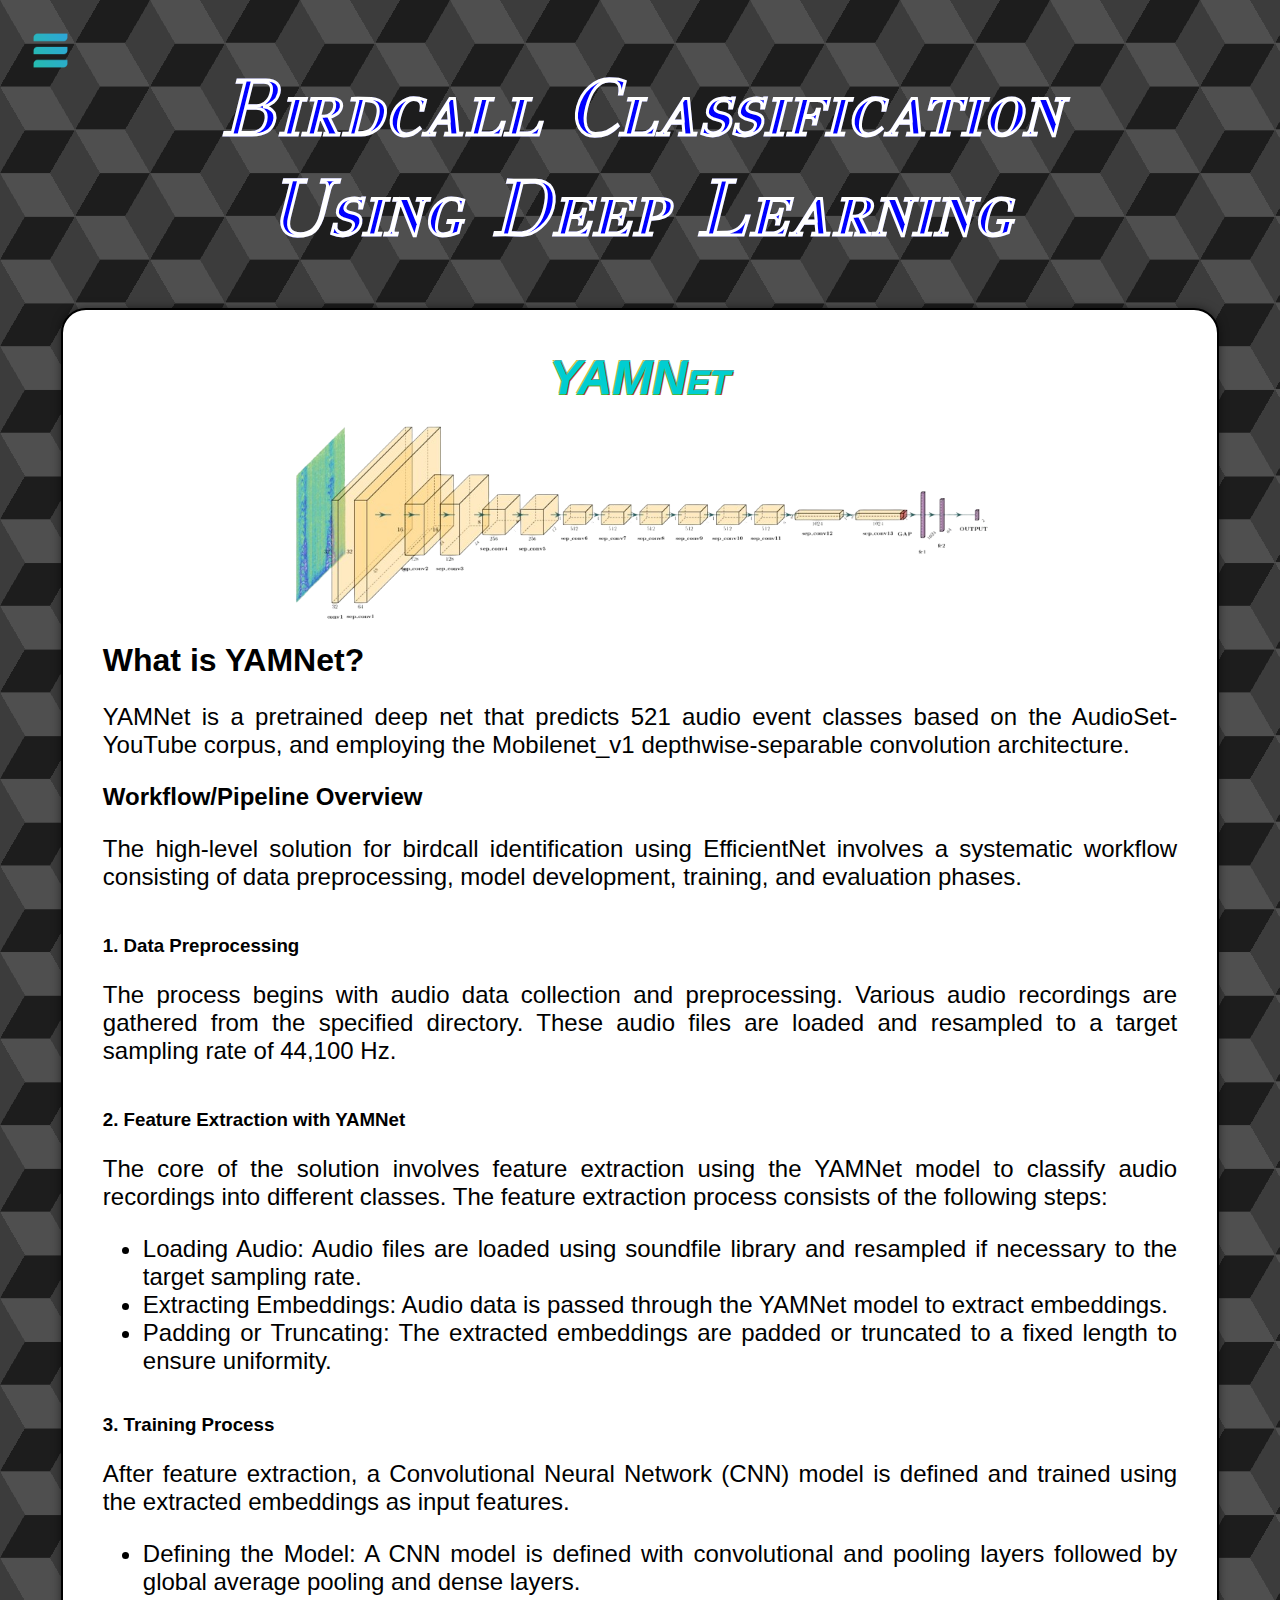
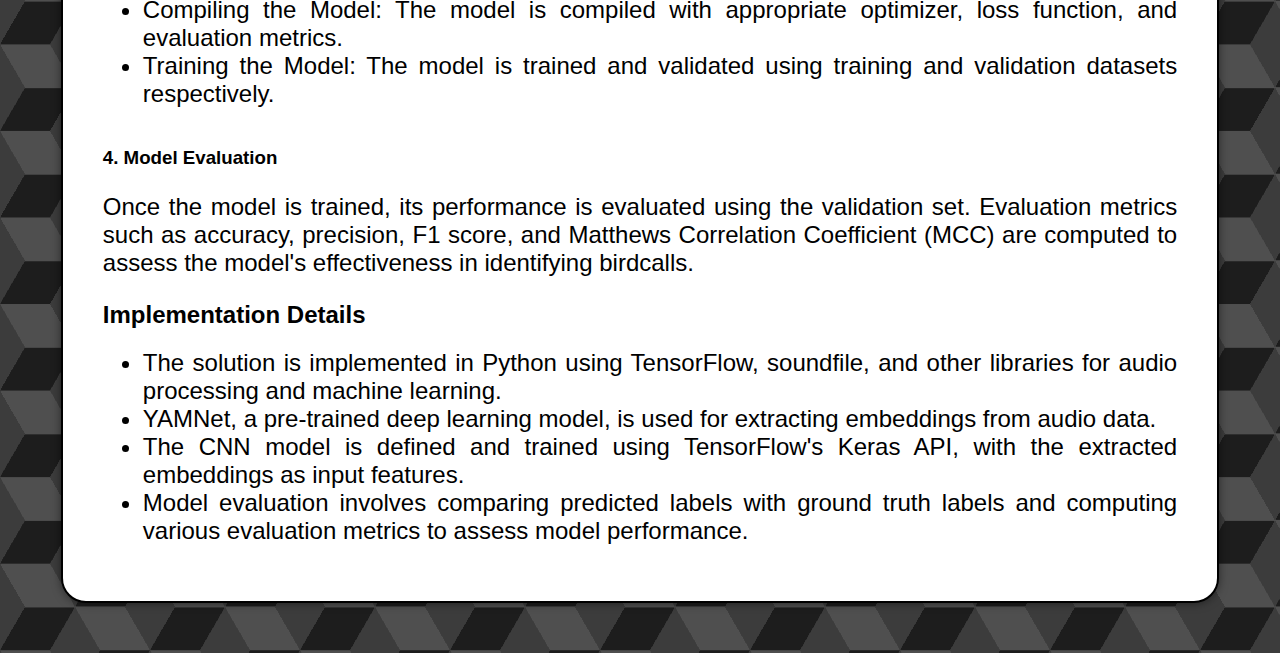
<file: HTML/yamnet_model.html>
<!DOCTYPE html>
<html lang="en">
<head>
    <meta charset="UTF-8">
    <meta name="viewport" content="width=device-width, initial-scale=1.0">
    <title>YAMNet</title>
    <link rel="stylesheet" href="../CSS/yamnet_model.css">
    <link href='https://fonts.googleapis.com/css?family=GFS Didot' rel='stylesheet'>
  </head>
  <body>
    <div id="mySidenav" class="sidenav">
    <a href="javascript:void(0)" class="closebtn" onclick="closeNav()">&times;</a>
    <a href="../index.html">Home</a>
    <label for="dataset-touch"><a>Dataset</a></label>
    <input type="checkbox" id="dataset-touch">
    <ul class="slide-down">
      <li><a href="dataset_overview.html">Overview</a></li>
      <li><a href="dataset_EDA.html">Exploratory Data Analysis (EDA)</a></li>
    </ul>
    <label for="model-touch"><a>Models</a></label>
    <input type="checkbox" id="model-touch">
    <ul class="slide-down">
      <li><a href="resnet_model.html">ResNet</a></li>
      <li><a href="efficientnet_model.html">EfficientNet</a></li>
      <li><a href="yamnet_model.html">YAMNet</a></li>
    </ul>
    <a href="results_and_analysis.html">Results and Analysis</a>
    <a href="team.html">About Us</a>
  </div>
  <span onclick="openNav()"><img src="../Images/menu.png" class="navbar-icon"></span>
  <div class="page-title"><span>Birdcall Classification<br>Using Deep Learning</span></div>
  <div class="main-content">
  <div class="content-title">YAMNet</div>
  <img src="../Images/yamnet_architechture.png" alt="YAMNet Architecture" class="model-architecture-image">
  <h1>What is YAMNet?</h1>
  <p>YAMNet is a pretrained deep net that predicts 521 audio event classes based on the AudioSet-YouTube corpus, and employing the Mobilenet_v1 depthwise-separable convolution architecture.</p>
  <h2>Workflow/Pipeline Overview</h2>
    <p>The high-level solution for birdcall identification using EfficientNet involves a systematic workflow consisting of data preprocessing, model development, training, and evaluation phases.</p>

    <h3>1. Data Preprocessing</h3>
    <p>The process begins with audio data collection and preprocessing. Various audio
      recordings are gathered from the specified directory. These audio files are loaded and resampled to a target
      sampling rate of 44,100 Hz.
    </p>

    <h3>2. Feature Extraction with YAMNet</h3>
    <p>The core of the solution involves feature extraction using the YAMNet
      model to classify audio recordings into different classes. The feature extraction process consists of the
      following steps:</p>
    <ul>
        <li>Loading Audio: Audio files are loaded using soundfile library and resampled if necessary to the target sampling rate.</li>
        <li>Extracting Embeddings: Audio data is passed through the YAMNet model to extract embeddings.</li>
        <li>Padding or Truncating: The extracted embeddings are padded or truncated to a fixed length to ensure uniformity.</li>
    </ul>

    <h3>3. Training Process</h3>
    <p>After feature extraction, a Convolutional Neural Network (CNN) model is defined and trained using the extracted embeddings as input features.</p>
    <ul>
      <li>Defining the Model: A CNN model is defined with convolutional and pooling layers followed by global average pooling and dense layers.</li>
      <li>Compiling the Model: The model is compiled with appropriate optimizer, loss function, and evaluation metrics.</li>
      <li>Training the Model: The model is trained and validated using training and validation datasets respectively.</li>
    </ul>

    <h3>4. Model Evaluation</h3>
    <p>Once the model is trained, its performance is evaluated using the validation set. Evaluation
      metrics such as accuracy, precision, F1 score, and Matthews Correlation Coefficient (MCC) are computed to
      assess the model's effectiveness in identifying birdcalls.</p>

    <h2>Implementation Details</h2>
    <ul>
        <li>The solution is implemented in Python using TensorFlow, soundfile, and other libraries for audio processing and machine learning.</li>
        <li>YAMNet, a pre-trained deep learning model, is used for extracting embeddings from audio data.</li>
        <li>The CNN model is defined and trained using TensorFlow's Keras API, with the extracted embeddings as input features.</li>
        <li>Model evaluation involves comparing predicted labels with ground truth labels and computing various evaluation metrics to assess model performance.</li>
    </ul>  
  </div>
  <script src="../JS/index_script.js"></script>
</body>
</html>
</file>
<file: CSS/index_style.css>
body {
  /* background-image: url("../Images/team_bckgrd.jpg"); */
  /* background-color: #fff6dc;
  opacity: 1;
  background-image:  linear-gradient(30deg, #e78919 12%, transparent 12.5%, transparent 87%, #e78919 87.5%, #e78919), linear-gradient(150deg, #e78919 12%, transparent 12.5%, transparent 87%, #e78919 87.5%, #e78919), linear-gradient(30deg, #e78919 12%, transparent 12.5%, transparent 87%, #e78919 87.5%, #e78919), linear-gradient(150deg, #e78919 12%, transparent 12.5%, transparent 87%, #e78919 87.5%, #e78919), linear-gradient(60deg, #e7891977 25%, transparent 25.5%, transparent 75%, #e7891977 75%, #e7891977), linear-gradient(60deg, #e7891977 25%, transparent 25.5%, transparent 75%, #e7891977 75%, #e7891977);
  background-size: 30px 53px;
  background-position: 0 0, 0 0, 15px 26px, 15px 26px, 0 0, 15px 26px; */
  /* background: 
    radial-gradient(farthest-side at -33.33% 50%, #0000 52%, rgba(10, 106, 64, 1) 54% 57%, #0000 59%),
    radial-gradient(farthest-side at 50% 133.33%, #0000 52%, rgba(10, 106, 64, 1) 54% 57%, #0000 59%),
    radial-gradient(farthest-side at 133.33% 50%, #0000 52%, rgba(10, 106, 64, 1) 54% 57%, #0000 59%) 0 100px,
    radial-gradient(farthest-side at 50% -33.33%, #0000 52%, rgba(10, 106, 64, 1) 54% 57%, #0000 59%) 100px 0,
    rgba(103, 145, 122, 1);
  background-size: calc(200px * 3/14) 200px, 200px calc(200px * 3/14); */
  background: repeating-conic-gradient(from 30deg, rgba(0, 0, 0, 0) 0 120deg, rgba(60, 60, 60, 1) 0 180deg)
    calc(0.5 * 150px) calc(0.5 * 150px * 0.577),
    repeating-conic-gradient(from 30deg, rgba(29, 29, 29, 1) 0 60deg, rgba(79, 79, 79, 1) 0 120deg, rgba(60, 60, 60, 1) 0 180deg);
  background-size: 150px calc(150px * 0.577);
  font-family: 'Gill Sans', 'Gill Sans MT', Calibri, 'Trebuchet MS', sans-serif;
}

.main-content {
 background-color: white;
 margin: 50px auto;
 width: 85%;
 padding: 25px;
 box-shadow: 0 0 10px rgba(0, 0, 0, 0.5);
 word-wrap: break-word;
 overflow-wrap: break-word;
 border: 2.5px solid black;
 border-radius: 25px;
 text-align: justify;
}

#submenu {
  display: none;
}

.sidenav {
  height: 100%;
  width: 0;
  position: fixed;
  z-index: 1;
  top: 0;
  left: 0;
  background-color: #111;
  overflow-x: hidden;
  padding-top: 75px;
  transition: 0.5s;
}

.sidenav a {
  height: 25px;
  padding: 8px 8px 8px 32px;
  text-decoration: none;
  font-size: 25px;
  color: #818181;
  display: block;
  transition: 0.3s;
}

.sidenav a img {
  height: 25px;
  transform: rotate(0);
  background-color: white;
}

.sidenav a:hover, .sidenav a:focus {
  color: #fff;
}

.sidenav .closebtn {
  position: absolute;
  top: 0;
  right: 10px;
  font-size: 50px;
}

.navbar-icon {
  position: fixed;
  height: 45px;
  margin: 20px;
  cursor: pointer;
  justify-content: center;
  align-items: center;
}

.search-click {
  position: fixed;
  top: 25px;
  right: 25px;
  border: 2px solid black;
  border-radius: 25px;
  width: 50px;
  height: 50px;
  font-size: 25px;
  font-weight: bolder;
  background-color: orange;
  background-image: url("https://img.icons8.com/?size=80&id=111487&format=png");
  background-size: 70% 70%;
  background-repeat: no-repeat;
  background-position: center;
  transition: all 0.5s;
}

.search-click:focus {
  padding: 0px 25px;
  background-image: none;
}

.search-click:not(:focus)::placeholder {
  color: transparent;
}

.search-click:focus::placeholder {
  color: #3c3c3c;
}

.search-click:not(:focus) {
  color: transparent;
}

@media screen and (min-width: 1024px) {
  .search-click:focus {
    width: 25%;
  }
}

@media screen and (max-width: 1023px) {
  .search-click:focus {
    width: 75%;
  }
}

.slide-down {
  clear: both;
  width: 100%;
  height: 0;
  overflow: hidden;
  text-align: center;
  transition: height 0.5s ease;
  display: none;
}

.slide-down li a {
  font-size: 20px;
  text-align: left;
  padding-left: 10px;
}

.slide-down li {
  content: ". ";
  color: red;
}

#dataset-touch, #model-touch {
  position: absolute;
  height: 0;
  width: 0;
  opacity: 0;
}

#dataset-touch:checked + .slide-down,
#model-touch:checked + .slide-down {
  height: auto;
  display: block;
}

.main-content p {
  font-size: 1.5em;
}

.bird-homepage {
  display: grid;
  align-items: center;
  grid-template-columns: auto 500px;
  gap: 40px;
  /* padding-bottom: 25px; */
}

.bird-image-homepage {
  width: 500px;
  height: 500px;
  float: right;
}

.bird-text {
  flex: 1;
}

.page-title {
  padding-top: 50px;
  font-family: 'GFS Didot', fantasy;
  font-style: italic;
  text-align: center;
  font-weight: bold;
  font-variant: small-caps;
  font-size: 5em;
  color: blue;
  -webkit-text-stroke: 0.5px #ffffff;
}

.content-title {
  font-family: "Comic Sans MS", sans-serif;
  font-style: italic;
  text-align: center;
  font-weight: bold;
  font-variant: small-caps;
  padding-bottom: 15px;
  font-size: 3em;
  color: darkturquoise;
  text-shadow: -1px 1px 0 #41ba45, 1px 1px 0 #c63d2b, 1px -1px 0 #42afac, -1px -1px 0 #c6c23f;
}
</file>
<file: CSS/dataset_EDA.css>
body {
  /* background-image: url("../Images/team_bckgrd.jpg"); */
  /* background-color: #fff6dc;
  opacity: 1;
  background-image:  linear-gradient(30deg, #e78919 12%, transparent 12.5%, transparent 87%, #e78919 87.5%, #e78919), linear-gradient(150deg, #e78919 12%, transparent 12.5%, transparent 87%, #e78919 87.5%, #e78919), linear-gradient(30deg, #e78919 12%, transparent 12.5%, transparent 87%, #e78919 87.5%, #e78919), linear-gradient(150deg, #e78919 12%, transparent 12.5%, transparent 87%, #e78919 87.5%, #e78919), linear-gradient(60deg, #e7891977 25%, transparent 25.5%, transparent 75%, #e7891977 75%, #e7891977), linear-gradient(60deg, #e7891977 25%, transparent 25.5%, transparent 75%, #e7891977 75%, #e7891977);
  background-size: 30px 53px;
  background-position: 0 0, 0 0, 15px 26px, 15px 26px, 0 0, 15px 26px; */
  /* background: 
    radial-gradient(farthest-side at -33.33% 50%, #0000 52%, rgba(10, 106, 64, 1) 54% 57%, #0000 59%),
    radial-gradient(farthest-side at 50% 133.33%, #0000 52%, rgba(10, 106, 64, 1) 54% 57%, #0000 59%),
    radial-gradient(farthest-side at 133.33% 50%, #0000 52%, rgba(10, 106, 64, 1) 54% 57%, #0000 59%) 0 100px,
    radial-gradient(farthest-side at 50% -33.33%, #0000 52%, rgba(10, 106, 64, 1) 54% 57%, #0000 59%) 100px 0,
    rgba(103, 145, 122, 1);
  background-size: calc(200px * 3/14) 200px, 200px calc(200px * 3/14); */
  background: repeating-conic-gradient(from 30deg, rgba(0, 0, 0, 0) 0 120deg, rgba(60, 60, 60, 1) 0 180deg)
    calc(0.5 * 150px) calc(0.5 * 150px * 0.577),
    repeating-conic-gradient(from 30deg, rgba(29, 29, 29, 1) 0 60deg, rgba(79, 79, 79, 1) 0 120deg, rgba(60, 60, 60, 1) 0 180deg);
  background-size: 150px calc(150px * 0.577);
  font-family: 'Gill Sans', 'Gill Sans MT', Calibri, 'Trebuchet MS', sans-serif;
}

.main-content {
 background-color: white;
 margin: 50px auto;
 width: 85%;
 padding: 40px;
 box-shadow: 0 0 10px rgba(0, 0, 0, 0.5);
 word-wrap: break-word;
 overflow-wrap: break-word;
 border: 2.5px solid black;
 border-radius: 25px;
 text-align: justify;
}

#submenu {
  display: none;
}

.sidenav {
  height: 100%;
  width: 0;
  position: fixed;
  z-index: 1;
  top: 0;
  left: 0;
  background-color: #111;
  overflow-x: hidden;
  padding-top: 75px;
  transition: 0.5s;
}

.sidenav a {
  height: 25px;
  padding: 8px 8px 8px 32px;
  text-decoration: none;
  font-size: 25px;
  color: #818181;
  display: block;
  transition: 0.3s;
}

.sidenav a img {
  height: 25px;
  transform: rotate(0);
  background-color: white;
}

.sidenav a:hover, .sidenav a:focus {
  color: #fff;
}

.sidenav .closebtn {
  position: absolute;
  top: 0;
  right: 10px;
  font-size: 50px;
}

.navbar-icon {
  position: fixed;
  height: 45px;
  margin: 20px;
  cursor: pointer;
  justify-content: center;
  align-items: center;
}

.search-click {
  position: fixed;
  top: 25px;
  right: 25px;
  border: 2px solid black;
  border-radius: 25px;
  width: 50px;
  height: 50px;
  font-size: 25px;
  font-weight: bolder;
  background-color: orange;
  background-image: url("https://img.icons8.com/?size=80&id=111487&format=png");
  background-size: 70% 70%;
  background-repeat: no-repeat;
  background-position: center;
  transition: all 0.5s;
}

.search-click:focus {
  padding: 0px 25px;
  background-image: none;
}

.search-click:not(:focus)::placeholder {
  color: transparent;
}

.search-click:focus::placeholder {
  color: #3c3c3c;
}

.search-click:not(:focus) {
  color: transparent;
}

@media screen and (min-width: 1024px) {
  .search-click:focus {
    width: 25%;
  }
}

@media screen and (max-width: 1023px) {
  .search-click:focus {
    width: 75%;
  }
}

.slide-down {
  clear: both;
  width: 100%;
  height: 0;
  overflow: hidden;
  text-align: center;
  transition: height 0.5s ease;
  display: none;
}

.slide-down li a {
  font-size: 20px;
  text-align: left;
  padding-left: 10px;
}

.slide-down li {
  content: ". ";
  color: red;
}

#dataset-touch, #model-touch {
  position: absolute;
  height: 0;
  width: 0;
  opacity: 0;
}

#dataset-touch:checked + .slide-down,
#model-touch:checked + .slide-down {
  height: auto;
  display: block;
}

.page-title {
  padding-top: 50px;
  font-family: 'GFS Didot', fantasy;
  font-style: italic;
  text-align: center;
  font-weight: bold;
  font-variant: small-caps;
  font-size: 5em;
  color: blue;
  -webkit-text-stroke: 0.5px #ffffff;
}

.content-title {
  font-family: "Comic Sans MS", sans-serif;
  font-style: italic;
  text-align: center;
  font-weight: bold;
  font-variant: small-caps;
  padding-bottom: 15px;
  font-size: 2em;
  color: darkturquoise;
  text-shadow: -1px 1px 0 #41ba45, 1px 1px 0 #c63d2b, 1px -1px 0 #42afac, -1px -1px 0 #c6c23f;
}

.main-content {
  font-size: 1.5em;
}

.main-content ol li img {
  width: 75%;
  height: 100%;
  display: block;
  margin: 0 auto;
  justify-content: center;
  align-items: center;
}

.main-content ol {
  padding-left: 70px;
  padding-right: 70px;
}

.main-content ol li {
  font-weight: bolder;
  font-size: 0.8em;
}

.main-content ol li p {
  font-weight: normal;
}

.plot-title {
  font-weight: bold;
  font-size: 1.2em;
}
</file>
<file: CSS/dataset_overview.css>
body {
  /* background-image: url("../Images/team_bckgrd.jpg"); */
  /* background-color: #fff6dc;
  opacity: 1;
  background-image:  linear-gradient(30deg, #e78919 12%, transparent 12.5%, transparent 87%, #e78919 87.5%, #e78919), linear-gradient(150deg, #e78919 12%, transparent 12.5%, transparent 87%, #e78919 87.5%, #e78919), linear-gradient(30deg, #e78919 12%, transparent 12.5%, transparent 87%, #e78919 87.5%, #e78919), linear-gradient(150deg, #e78919 12%, transparent 12.5%, transparent 87%, #e78919 87.5%, #e78919), linear-gradient(60deg, #e7891977 25%, transparent 25.5%, transparent 75%, #e7891977 75%, #e7891977), linear-gradient(60deg, #e7891977 25%, transparent 25.5%, transparent 75%, #e7891977 75%, #e7891977);
  background-size: 30px 53px;
  background-position: 0 0, 0 0, 15px 26px, 15px 26px, 0 0, 15px 26px; */
  /* background: 
    radial-gradient(farthest-side at -33.33% 50%, #0000 52%, rgba(10, 106, 64, 1) 54% 57%, #0000 59%),
    radial-gradient(farthest-side at 50% 133.33%, #0000 52%, rgba(10, 106, 64, 1) 54% 57%, #0000 59%),
    radial-gradient(farthest-side at 133.33% 50%, #0000 52%, rgba(10, 106, 64, 1) 54% 57%, #0000 59%) 0 100px,
    radial-gradient(farthest-side at 50% -33.33%, #0000 52%, rgba(10, 106, 64, 1) 54% 57%, #0000 59%) 100px 0,
    rgba(103, 145, 122, 1);
  background-size: calc(200px * 3/14) 200px, 200px calc(200px * 3/14); */
  background: repeating-conic-gradient(from 30deg, rgba(0, 0, 0, 0) 0 120deg, rgba(60, 60, 60, 1) 0 180deg)
    calc(0.5 * 150px) calc(0.5 * 150px * 0.577),
    repeating-conic-gradient(from 30deg, rgba(29, 29, 29, 1) 0 60deg, rgba(79, 79, 79, 1) 0 120deg, rgba(60, 60, 60, 1) 0 180deg);
  background-size: 150px calc(150px * 0.577);
  font-family: 'Gill Sans', 'Gill Sans MT', Calibri, 'Trebuchet MS', sans-serif;
}

.main-content {
 background-color: white;
 margin: 50px auto;
 width: 85%;
 padding: 40px;
 box-shadow: 0 0 10px rgba(0, 0, 0, 0.5);
 word-wrap: break-word;
 overflow-wrap: break-word;
 border: 2.5px solid black;
 border-radius: 25px;
 text-align: justify;
}

#submenu {
  display: none;
}

.sidenav {
  height: 100%;
  width: 0;
  position: fixed;
  z-index: 1;
  top: 0;
  left: 0;
  background-color: #111;
  overflow-x: hidden;
  padding-top: 75px;
  transition: 0.5s;
}

.sidenav a {
  height: 25px;
  padding: 8px 8px 8px 32px;
  text-decoration: none;
  font-size: 25px;
  color: #818181;
  display: block;
  transition: 0.3s;
}

.sidenav a img {
  height: 25px;
  transform: rotate(0);
  background-color: white;
}

.sidenav a:hover, .sidenav a:focus {
  color: #fff;
}

.sidenav .closebtn {
  position: absolute;
  top: 0;
  right: 10px;
  font-size: 50px;
}

.navbar-icon {
  position: fixed;
  height: 45px;
  margin: 20px;
  cursor: pointer;
  justify-content: center;
  align-items: center;
}

.search-click {
  position: fixed;
  top: 25px;
  right: 25px;
  border: 2px solid black;
  border-radius: 25px;
  width: 50px;
  height: 50px;
  font-size: 25px;
  font-weight: bolder;
  background-color: orange;
  background-image: url("https://img.icons8.com/?size=80&id=111487&format=png");
  background-size: 70% 70%;
  background-repeat: no-repeat;
  background-position: center;
  transition: all 0.5s;
}

.search-click:focus {
  padding: 0px 25px;
  background-image: none;
}

.search-click:not(:focus)::placeholder {
  color: transparent;
}

.search-click:focus::placeholder {
  color: #3c3c3c;
}

.search-click:not(:focus) {
  color: transparent;
}

@media screen and (min-width: 1024px) {
  .search-click:focus {
    width: 25%;
  }
}

@media screen and (max-width: 1023px) {
  .search-click:focus {
    width: 75%;
  }
}

.slide-down {
  clear: both;
  width: 100%;
  height: 0;
  overflow: hidden;
  text-align: center;
  transition: height 0.5s ease;
  display: none;
}

.slide-down li a {
  font-size: 20px;
  text-align: left;
  padding-left: 10px;
}

.slide-down li {
  content: ". ";
  color: red;
}

#dataset-touch, #model-touch {
  position: absolute;
  height: 0;
  width: 0;
  opacity: 0;
}

#dataset-touch:checked + .slide-down,
#model-touch:checked + .slide-down {
  height: auto;
  display: block;
}

.main-content p {
  font-size: 1.5em;
}

.page-title {
  padding-top: 50px;
  font-family: 'GFS Didot', fantasy;
  font-style: italic;
  text-align: center;
  font-weight: bold;
  font-variant: small-caps;
  font-size: 5em;
  color: blue;
  -webkit-text-stroke: 0.5px #ffffff;
}

.content-title {
  font-family: "Comic Sans MS", sans-serif;
  font-style: italic;
  text-align: center;
  font-weight: bold;
  font-variant: small-caps;
  padding-bottom: 15px;
  font-size: 3em;
  color: darkturquoise;
  text-shadow: -1px 1px 0 #41ba45, 1px 1px 0 #c63d2b, 1px -1px 0 #42afac, -1px -1px 0 #c6c23f;
}

.dataset-image {
  justify-content: center;
  display: flex;
}

.intro-to-dataset ul li {
  font-size: 1.2em;
}

.intro-to-dataset h2 {
  padding-top: 25px;
}
</file>
<file: CSS/efficientnet_model.css>
body {
  /* background-image: url("../Images/team_bckgrd.jpg"); */
  /* background-color: #fff6dc;
  opacity: 1;
  background-image:  linear-gradient(30deg, #e78919 12%, transparent 12.5%, transparent 87%, #e78919 87.5%, #e78919), linear-gradient(150deg, #e78919 12%, transparent 12.5%, transparent 87%, #e78919 87.5%, #e78919), linear-gradient(30deg, #e78919 12%, transparent 12.5%, transparent 87%, #e78919 87.5%, #e78919), linear-gradient(150deg, #e78919 12%, transparent 12.5%, transparent 87%, #e78919 87.5%, #e78919), linear-gradient(60deg, #e7891977 25%, transparent 25.5%, transparent 75%, #e7891977 75%, #e7891977), linear-gradient(60deg, #e7891977 25%, transparent 25.5%, transparent 75%, #e7891977 75%, #e7891977);
  background-size: 30px 53px;
  background-position: 0 0, 0 0, 15px 26px, 15px 26px, 0 0, 15px 26px; */
  /* background: 
    radial-gradient(farthest-side at -33.33% 50%, #0000 52%, rgba(10, 106, 64, 1) 54% 57%, #0000 59%),
    radial-gradient(farthest-side at 50% 133.33%, #0000 52%, rgba(10, 106, 64, 1) 54% 57%, #0000 59%),
    radial-gradient(farthest-side at 133.33% 50%, #0000 52%, rgba(10, 106, 64, 1) 54% 57%, #0000 59%) 0 100px,
    radial-gradient(farthest-side at 50% -33.33%, #0000 52%, rgba(10, 106, 64, 1) 54% 57%, #0000 59%) 100px 0,
    rgba(103, 145, 122, 1);
  background-size: calc(200px * 3/14) 200px, 200px calc(200px * 3/14); */
  background: repeating-conic-gradient(from 30deg, rgba(0, 0, 0, 0) 0 120deg, rgba(60, 60, 60, 1) 0 180deg)
    calc(0.5 * 150px) calc(0.5 * 150px * 0.577),
    repeating-conic-gradient(from 30deg, rgba(29, 29, 29, 1) 0 60deg, rgba(79, 79, 79, 1) 0 120deg, rgba(60, 60, 60, 1) 0 180deg);
  background-size: 150px calc(150px * 0.577);
  font-family: 'Gill Sans', 'Gill Sans MT', Calibri, 'Trebuchet MS', sans-serif;
}

.main-content {
 background-color: white;
 margin: 50px auto;
 width: 85%;
 padding: 40px;
 box-shadow: 0 0 10px rgba(0, 0, 0, 0.5);
 word-wrap: break-word;
 overflow-wrap: break-word;
 border: 2.5px solid black;
 border-radius: 25px;
 text-align: justify;
}

#submenu {
  display: none;
}

.sidenav {
  height: 100%;
  width: 0;
  position: fixed;
  z-index: 1;
  top: 0;
  left: 0;
  background-color: #111;
  overflow-x: hidden;
  padding-top: 75px;
  transition: 0.5s;
}

.sidenav a {
  height: 25px;
  padding: 8px 8px 8px 32px;
  text-decoration: none;
  font-size: 25px;
  color: #818181;
  display: block;
  transition: 0.3s;
}

.sidenav a img {
  height: 25px;
  transform: rotate(0);
  background-color: white;
}

.sidenav a:hover, .sidenav a:focus {
  color: #fff;
}

.sidenav .closebtn {
  position: absolute;
  top: 0;
  right: 10px;
  font-size: 50px;
}

.navbar-icon {
  position: fixed;
  height: 45px;
  margin: 20px;
  cursor: pointer;
  justify-content: center;
  align-items: center;
}

.search-click {
  position: fixed;
  top: 25px;
  right: 25px;
  border: 2px solid black;
  border-radius: 25px;
  width: 50px;
  height: 50px;
  font-size: 25px;
  font-weight: bolder;
  background-color: orange;
  background-image: url("https://img.icons8.com/?size=80&id=111487&format=png");
  background-size: 70% 70%;
  background-repeat: no-repeat;
  background-position: center;
  transition: all 0.5s;
}

.search-click:focus {
  padding: 0px 25px;
  background-image: none;
}

.search-click:not(:focus)::placeholder {
  color: transparent;
}

.search-click:focus::placeholder {
  color: #3c3c3c;
}

.search-click:not(:focus) {
  color: transparent;
}

@media screen and (min-width: 1024px) {
  .search-click:focus {
    width: 25%;
  }
}

@media screen and (max-width: 1023px) {
  .search-click:focus {
    width: 75%;
  }
}

.slide-down {
  clear: both;
  width: 100%;
  height: 0;
  overflow: hidden;
  text-align: center;
  transition: height 0.5s ease;
  display: none;
}

.slide-down li a {
  font-size: 20px;
  text-align: left;
  padding-left: 10px;
}

.slide-down li {
  content: ". ";
  color: red;
}

#dataset-touch, #model-touch {
  position: absolute;
  height: 0;
  width: 0;
  opacity: 0;
}

#dataset-touch:checked + .slide-down,
#model-touch:checked + .slide-down {
  height: auto;
  display: block;
}

.page-title {
  padding-top: 50px;
  font-family: 'GFS Didot', fantasy;
  font-style: italic;
  text-align: center;
  font-weight: bold;
  font-variant: small-caps;
  font-size: 5em;
  color: blue;
  -webkit-text-stroke: 0.5px #ffffff;
}

.content-title {
  font-family: "Comic Sans MS", sans-serif;
  font-style: italic;
  text-align: center;
  font-weight: bold;
  font-variant: small-caps;
  padding-bottom: 15px;
  font-size: 3em;
  color: darkturquoise;
  text-shadow: -1px 1px 0 #41ba45, 1px 1px 0 #c63d2b, 1px -1px 0 #42afac, -1px -1px 0 #c6c23f;
}

.model-architecture-image {
  display: block;
  margin-left: auto;
  margin-right: auto;
  width: 65%;
}

.main-content p, li {
  font-size: 1.5em;
}

h3 {
  padding-top: 20px;
}
</file>
<file: CSS/resnet_model.css>
body {
  /* background-image: url("../Images/team_bckgrd.jpg"); */
  /* background-color: #fff6dc;
  opacity: 1;
  background-image:  linear-gradient(30deg, #e78919 12%, transparent 12.5%, transparent 87%, #e78919 87.5%, #e78919), linear-gradient(150deg, #e78919 12%, transparent 12.5%, transparent 87%, #e78919 87.5%, #e78919), linear-gradient(30deg, #e78919 12%, transparent 12.5%, transparent 87%, #e78919 87.5%, #e78919), linear-gradient(150deg, #e78919 12%, transparent 12.5%, transparent 87%, #e78919 87.5%, #e78919), linear-gradient(60deg, #e7891977 25%, transparent 25.5%, transparent 75%, #e7891977 75%, #e7891977), linear-gradient(60deg, #e7891977 25%, transparent 25.5%, transparent 75%, #e7891977 75%, #e7891977);
  background-size: 30px 53px;
  background-position: 0 0, 0 0, 15px 26px, 15px 26px, 0 0, 15px 26px; */
  /* background: 
    radial-gradient(farthest-side at -33.33% 50%, #0000 52%, rgba(10, 106, 64, 1) 54% 57%, #0000 59%),
    radial-gradient(farthest-side at 50% 133.33%, #0000 52%, rgba(10, 106, 64, 1) 54% 57%, #0000 59%),
    radial-gradient(farthest-side at 133.33% 50%, #0000 52%, rgba(10, 106, 64, 1) 54% 57%, #0000 59%) 0 100px,
    radial-gradient(farthest-side at 50% -33.33%, #0000 52%, rgba(10, 106, 64, 1) 54% 57%, #0000 59%) 100px 0,
    rgba(103, 145, 122, 1);
  background-size: calc(200px * 3/14) 200px, 200px calc(200px * 3/14); */
  background: repeating-conic-gradient(from 30deg, rgba(0, 0, 0, 0) 0 120deg, rgba(60, 60, 60, 1) 0 180deg)
    calc(0.5 * 150px) calc(0.5 * 150px * 0.577),
    repeating-conic-gradient(from 30deg, rgba(29, 29, 29, 1) 0 60deg, rgba(79, 79, 79, 1) 0 120deg, rgba(60, 60, 60, 1) 0 180deg);
  background-size: 150px calc(150px * 0.577);
  font-family: 'Gill Sans', 'Gill Sans MT', Calibri, 'Trebuchet MS', sans-serif;
}

.main-content {
 background-color: white;
 margin: 50px auto;
 width: 85%;
 padding: 40px;
 box-shadow: 0 0 10px rgba(0, 0, 0, 0.5);
 word-wrap: break-word;
 overflow-wrap: break-word;
 border: 2.5px solid black;
 border-radius: 25px;
 text-align: justify;
}

#submenu {
  display: none;
}

.sidenav {
  height: 100%;
  width: 0;
  position: fixed;
  z-index: 1;
  top: 0;
  left: 0;
  background-color: #111;
  overflow-x: hidden;
  padding-top: 75px;
  transition: 0.5s;
}

.sidenav a {
  height: 25px;
  padding: 8px 8px 8px 32px;
  text-decoration: none;
  font-size: 25px;
  color: #818181;
  display: block;
  transition: 0.3s;
}

.sidenav a img {
  height: 25px;
  transform: rotate(0);
  background-color: white;
}

.sidenav a:hover, .sidenav a:focus {
  color: #fff;
}

.sidenav .closebtn {
  position: absolute;
  top: 0;
  right: 10px;
  font-size: 50px;
}

.navbar-icon {
  position: fixed;
  height: 45px;
  margin: 20px;
  cursor: pointer;
  justify-content: center;
  align-items: center;
}

.search-click {
  position: fixed;
  top: 25px;
  right: 25px;
  border: 2px solid black;
  border-radius: 25px;
  width: 50px;
  height: 50px;
  font-size: 25px;
  font-weight: bolder;
  background-color: orange;
  background-image: url("https://img.icons8.com/?size=80&id=111487&format=png");
  background-size: 70% 70%;
  background-repeat: no-repeat;
  background-position: center;
  transition: all 0.5s;
}

.search-click:focus {
  padding: 0px 25px;
  background-image: none;
}

.search-click:not(:focus)::placeholder {
  color: transparent;
}

.search-click:focus::placeholder {
  color: #3c3c3c;
}

.search-click:not(:focus) {
  color: transparent;
}

@media screen and (min-width: 1024px) {
  .search-click:focus {
    width: 25%;
  }
}

@media screen and (max-width: 1023px) {
  .search-click:focus {
    width: 75%;
  }
}

.slide-down {
  clear: both;
  width: 100%;
  height: 0;
  overflow: hidden;
  text-align: center;
  transition: height 0.5s ease;
  display: none;
}

.slide-down li a {
  font-size: 20px;
  text-align: left;
  padding-left: 10px;
}

.slide-down li {
  content: ". ";
  color: red;
}

#dataset-touch, #model-touch {
  position: absolute;
  height: 0;
  width: 0;
  opacity: 0;
}

#dataset-touch:checked + .slide-down,
#model-touch:checked + .slide-down {
  height: auto;
  display: block;
}

.page-title {
  padding-top: 50px;
  font-family: 'GFS Didot', fantasy;
  font-style: italic;
  text-align: center;
  font-weight: bold;
  font-variant: small-caps;
  font-size: 5em;
  color: blue;
  -webkit-text-stroke: 0.5px #ffffff;
}

.content-title {
  font-family: "Comic Sans MS", sans-serif;
  font-style: italic;
  text-align: center;
  font-weight: bold;
  font-variant: small-caps;
  padding-bottom: 15px;
  font-size: 3em;
  color: darkturquoise;
  text-shadow: -1px 1px 0 #41ba45, 1px 1px 0 #c63d2b, 1px -1px 0 #42afac, -1px -1px 0 #c6c23f;
}

.model-architecture-image {
  display: block;
  margin-left: auto;
  margin-right: auto;
  width: 65%;
}

.main-content p, li {
  font-size: 1.5em;
}

h3 {
  padding-top: 20px;
}
</file>
<file: CSS/results_and_analysis.css>
body {
  /* background-image: url("../Images/team_bckgrd.jpg"); */
  /* background-color: #fff6dc;
  opacity: 1;
  background-image:  linear-gradient(30deg, #e78919 12%, transparent 12.5%, transparent 87%, #e78919 87.5%, #e78919), linear-gradient(150deg, #e78919 12%, transparent 12.5%, transparent 87%, #e78919 87.5%, #e78919), linear-gradient(30deg, #e78919 12%, transparent 12.5%, transparent 87%, #e78919 87.5%, #e78919), linear-gradient(150deg, #e78919 12%, transparent 12.5%, transparent 87%, #e78919 87.5%, #e78919), linear-gradient(60deg, #e7891977 25%, transparent 25.5%, transparent 75%, #e7891977 75%, #e7891977), linear-gradient(60deg, #e7891977 25%, transparent 25.5%, transparent 75%, #e7891977 75%, #e7891977);
  background-size: 30px 53px;
  background-position: 0 0, 0 0, 15px 26px, 15px 26px, 0 0, 15px 26px; */
  /* background: 
    radial-gradient(farthest-side at -33.33% 50%, #0000 52%, rgba(10, 106, 64, 1) 54% 57%, #0000 59%),
    radial-gradient(farthest-side at 50% 133.33%, #0000 52%, rgba(10, 106, 64, 1) 54% 57%, #0000 59%),
    radial-gradient(farthest-side at 133.33% 50%, #0000 52%, rgba(10, 106, 64, 1) 54% 57%, #0000 59%) 0 100px,
    radial-gradient(farthest-side at 50% -33.33%, #0000 52%, rgba(10, 106, 64, 1) 54% 57%, #0000 59%) 100px 0,
    rgba(103, 145, 122, 1);
  background-size: calc(200px * 3/14) 200px, 200px calc(200px * 3/14); */
  background: repeating-conic-gradient(from 30deg, rgba(0, 0, 0, 0) 0 120deg, rgba(60, 60, 60, 1) 0 180deg)
    calc(0.5 * 150px) calc(0.5 * 150px * 0.577),
    repeating-conic-gradient(from 30deg, rgba(29, 29, 29, 1) 0 60deg, rgba(79, 79, 79, 1) 0 120deg, rgba(60, 60, 60, 1) 0 180deg);
  background-size: 150px calc(150px * 0.577);
  font-family: 'Gill Sans', 'Gill Sans MT', Calibri, 'Trebuchet MS', sans-serif;
}

.main-content {
 background-color: white;
 margin: 50px auto;
 width: 85%;
 padding: 40px;
 box-shadow: 0 0 10px rgba(0, 0, 0, 0.5);
 word-wrap: break-word;
 overflow-wrap: break-word;
 border: 2.5px solid black;
 border-radius: 25px;
 text-align: justify;
}

#submenu {
  display: none;
}

.sidenav {
  height: 100%;
  width: 0;
  position: fixed;
  z-index: 1;
  top: 0;
  left: 0;
  background-color: #111;
  overflow-x: hidden;
  padding-top: 75px;
  transition: 0.5s;
}

.sidenav a {
  height: 25px;
  padding: 8px 8px 8px 32px;
  text-decoration: none;
  font-size: 25px;
  color: #818181;
  display: block;
  transition: 0.3s;
}

.sidenav a img {
  height: 25px;
  transform: rotate(0);
  background-color: white;
}

.sidenav a:hover, .sidenav a:focus {
  color: #fff;
}

.sidenav .closebtn {
  position: absolute;
  top: 0;
  right: 10px;
  font-size: 50px;
}

.navbar-icon {
  position: fixed;
  height: 45px;
  margin: 20px;
  cursor: pointer;
  justify-content: center;
  align-items: center;
}

.search-click {
  position: fixed;
  top: 25px;
  right: 25px;
  border: 2px solid black;
  border-radius: 25px;
  width: 50px;
  height: 50px;
  font-size: 25px;
  font-weight: bolder;
  background-color: orange;
  background-image: url("https://img.icons8.com/?size=80&id=111487&format=png");
  background-size: 70% 70%;
  background-repeat: no-repeat;
  background-position: center;
  transition: all 0.5s;
}

.search-click:focus {
  padding: 0px 25px;
  background-image: none;
}

.search-click:not(:focus)::placeholder {
  color: transparent;
}

.search-click:focus::placeholder {
  color: #3c3c3c;
}

.search-click:not(:focus) {
  color: transparent;
}

@media screen and (min-width: 1024px) {
  .search-click:focus {
    width: 25%;
  }
}

@media screen and (max-width: 1023px) {
  .search-click:focus {
    width: 75%;
  }
}

.slide-down {
  clear: both;
  width: 100%;
  height: 0;
  overflow: hidden;
  text-align: center;
  transition: height 0.5s ease;
  display: none;
}

.slide-down li a {
  font-size: 20px;
  text-align: left;
  padding-left: 10px;
}

.slide-down li {
  content: ". ";
  color: red;
}

#dataset-touch, #model-touch {
  position: absolute;
  height: 0;
  width: 0;
  opacity: 0;
}

#dataset-touch:checked + .slide-down,
#model-touch:checked + .slide-down {
  height: auto;
  display: block;
}

.page-title {
  padding-top: 50px;
  font-family: 'GFS Didot', fantasy;
  font-style: italic;
  text-align: center;
  font-weight: bold;
  font-variant: small-caps;
  font-size: 5em;
  color: blue;
  -webkit-text-stroke: 0.5px #ffffff;
}

.content-title {
  font-family: "Comic Sans MS", sans-serif;
  font-style: italic;
  text-align: center;
  font-weight: bold;
  font-variant: small-caps;
  padding-bottom: 15px;
  font-size: 3em;
  color: darkturquoise;
  text-shadow: -1px 1px 0 #41ba45, 1px 1px 0 #c63d2b, 1px -1px 0 #42afac, -1px -1px 0 #c6c23f;
}

.performance-results {
  margin-bottom: 30px;
  font-size: 1.5em;
}

.efficientnet-results {
  margin-bottom: 30px;
  font-size: 1.5em;
}

.validation-metrics table {
  width: 80%;
  border-collapse: collapse;
  margin-bottom: 30px;
}

.validation-metrics {
  font-size: 1.5em;
}

.validation-metrics th, .validation-metrics td {
  border: 2px solid #8d8d8d;
  padding-top: 5px;
  padding-bottom: 5px;
  text-align: center;
}

.validation-metrics th {
  background-color: rgb(126, 251, 224);
}
</file>
<file: CSS/yamnet_model.css>
body {
  /* background-image: url("../Images/team_bckgrd.jpg"); */
  /* background-color: #fff6dc;
  opacity: 1;
  background-image:  linear-gradient(30deg, #e78919 12%, transparent 12.5%, transparent 87%, #e78919 87.5%, #e78919), linear-gradient(150deg, #e78919 12%, transparent 12.5%, transparent 87%, #e78919 87.5%, #e78919), linear-gradient(30deg, #e78919 12%, transparent 12.5%, transparent 87%, #e78919 87.5%, #e78919), linear-gradient(150deg, #e78919 12%, transparent 12.5%, transparent 87%, #e78919 87.5%, #e78919), linear-gradient(60deg, #e7891977 25%, transparent 25.5%, transparent 75%, #e7891977 75%, #e7891977), linear-gradient(60deg, #e7891977 25%, transparent 25.5%, transparent 75%, #e7891977 75%, #e7891977);
  background-size: 30px 53px;
  background-position: 0 0, 0 0, 15px 26px, 15px 26px, 0 0, 15px 26px; */
  /* background: 
    radial-gradient(farthest-side at -33.33% 50%, #0000 52%, rgba(10, 106, 64, 1) 54% 57%, #0000 59%),
    radial-gradient(farthest-side at 50% 133.33%, #0000 52%, rgba(10, 106, 64, 1) 54% 57%, #0000 59%),
    radial-gradient(farthest-side at 133.33% 50%, #0000 52%, rgba(10, 106, 64, 1) 54% 57%, #0000 59%) 0 100px,
    radial-gradient(farthest-side at 50% -33.33%, #0000 52%, rgba(10, 106, 64, 1) 54% 57%, #0000 59%) 100px 0,
    rgba(103, 145, 122, 1);
  background-size: calc(200px * 3/14) 200px, 200px calc(200px * 3/14); */
  background: repeating-conic-gradient(from 30deg, rgba(0, 0, 0, 0) 0 120deg, rgba(60, 60, 60, 1) 0 180deg)
    calc(0.5 * 150px) calc(0.5 * 150px * 0.577),
    repeating-conic-gradient(from 30deg, rgba(29, 29, 29, 1) 0 60deg, rgba(79, 79, 79, 1) 0 120deg, rgba(60, 60, 60, 1) 0 180deg);
  background-size: 150px calc(150px * 0.577);
  font-family: 'Gill Sans', 'Gill Sans MT', Calibri, 'Trebuchet MS', sans-serif;
}

.main-content {
 background-color: white;
 margin: 50px auto;
 width: 85%;
 padding: 40px;
 box-shadow: 0 0 10px rgba(0, 0, 0, 0.5);
 word-wrap: break-word;
 overflow-wrap: break-word;
 border: 2.5px solid black;
 border-radius: 25px;
 text-align: justify;
}

#submenu {
  display: none;
}

.sidenav {
  height: 100%;
  width: 0;
  position: fixed;
  z-index: 1;
  top: 0;
  left: 0;
  background-color: #111;
  overflow-x: hidden;
  padding-top: 75px;
  transition: 0.5s;
}

.sidenav a {
  height: 25px;
  padding: 8px 8px 8px 32px;
  text-decoration: none;
  font-size: 25px;
  color: #818181;
  display: block;
  transition: 0.3s;
}

.sidenav a img {
  height: 25px;
  transform: rotate(0);
  background-color: white;
}

.sidenav a:hover, .sidenav a:focus {
  color: #fff;
}

.sidenav .closebtn {
  position: absolute;
  top: 0;
  right: 10px;
  font-size: 50px;
}

.navbar-icon {
  position: fixed;
  height: 45px;
  margin: 20px;
  cursor: pointer;
  justify-content: center;
  align-items: center;
}

.search-click {
  position: fixed;
  top: 25px;
  right: 25px;
  border: 2px solid black;
  border-radius: 25px;
  width: 50px;
  height: 50px;
  font-size: 25px;
  font-weight: bolder;
  background-color: orange;
  background-image: url("https://img.icons8.com/?size=80&id=111487&format=png");
  background-size: 70% 70%;
  background-repeat: no-repeat;
  background-position: center;
  transition: all 0.5s;
}

.search-click:focus {
  padding: 0px 25px;
  background-image: none;
}

.search-click:not(:focus)::placeholder {
  color: transparent;
}

.search-click:focus::placeholder {
  color: #3c3c3c;
}

.search-click:not(:focus) {
  color: transparent;
}

@media screen and (min-width: 1024px) {
  .search-click:focus {
    width: 25%;
  }
}

@media screen and (max-width: 1023px) {
  .search-click:focus {
    width: 75%;
  }
}

.slide-down {
  clear: both;
  width: 100%;
  height: 0;
  overflow: hidden;
  text-align: center;
  transition: height 0.5s ease;
  display: none;
}

.slide-down li a {
  font-size: 20px;
  text-align: left;
  padding-left: 10px;
}

.slide-down li {
  content: ". ";
  color: red;
}

#dataset-touch, #model-touch {
  position: absolute;
  height: 0;
  width: 0;
  opacity: 0;
}

#dataset-touch:checked + .slide-down,
#model-touch:checked + .slide-down {
  height: auto;
  display: block;
}

.page-title {
  padding-top: 50px;
  font-family: 'GFS Didot', fantasy;
  font-style: italic;
  text-align: center;
  font-weight: bold;
  font-variant: small-caps;
  font-size: 5em;
  color: blue;
  -webkit-text-stroke: 0.5px #ffffff;
}

.content-title {
  font-family: "Comic Sans MS", sans-serif;
  font-style: italic;
  text-align: center;
  font-weight: bold;
  font-variant: small-caps;
  padding-bottom: 15px;
  font-size: 3em;
  color: darkturquoise;
  text-shadow: -1px 1px 0 #41ba45, 1px 1px 0 #c63d2b, 1px -1px 0 #42afac, -1px -1px 0 #c6c23f;
}

.model-architecture-image {
  display: block;
  margin-left: auto;
  margin-right: auto;
  width: 65%;
}

.main-content p, li {
  font-size: 1.5em;
}

h3 {
  padding-top: 20px;
}
</file>
